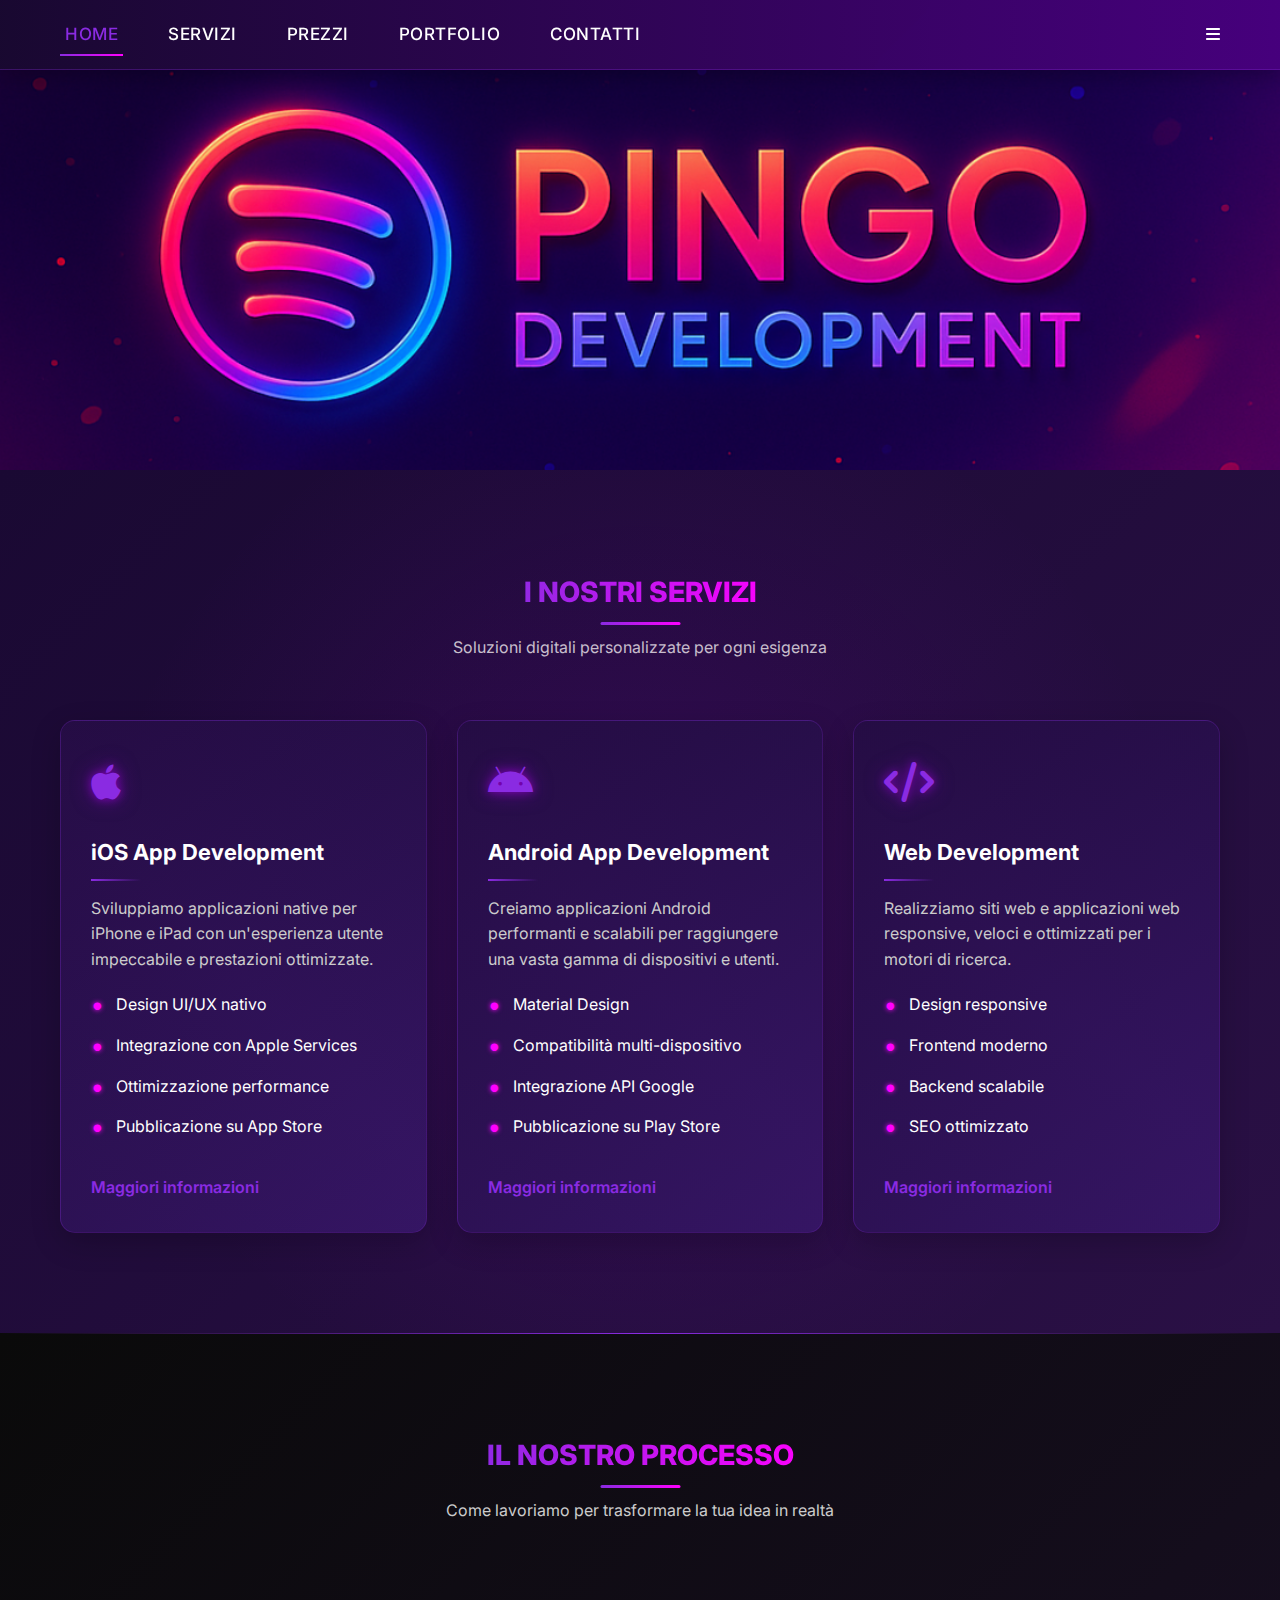
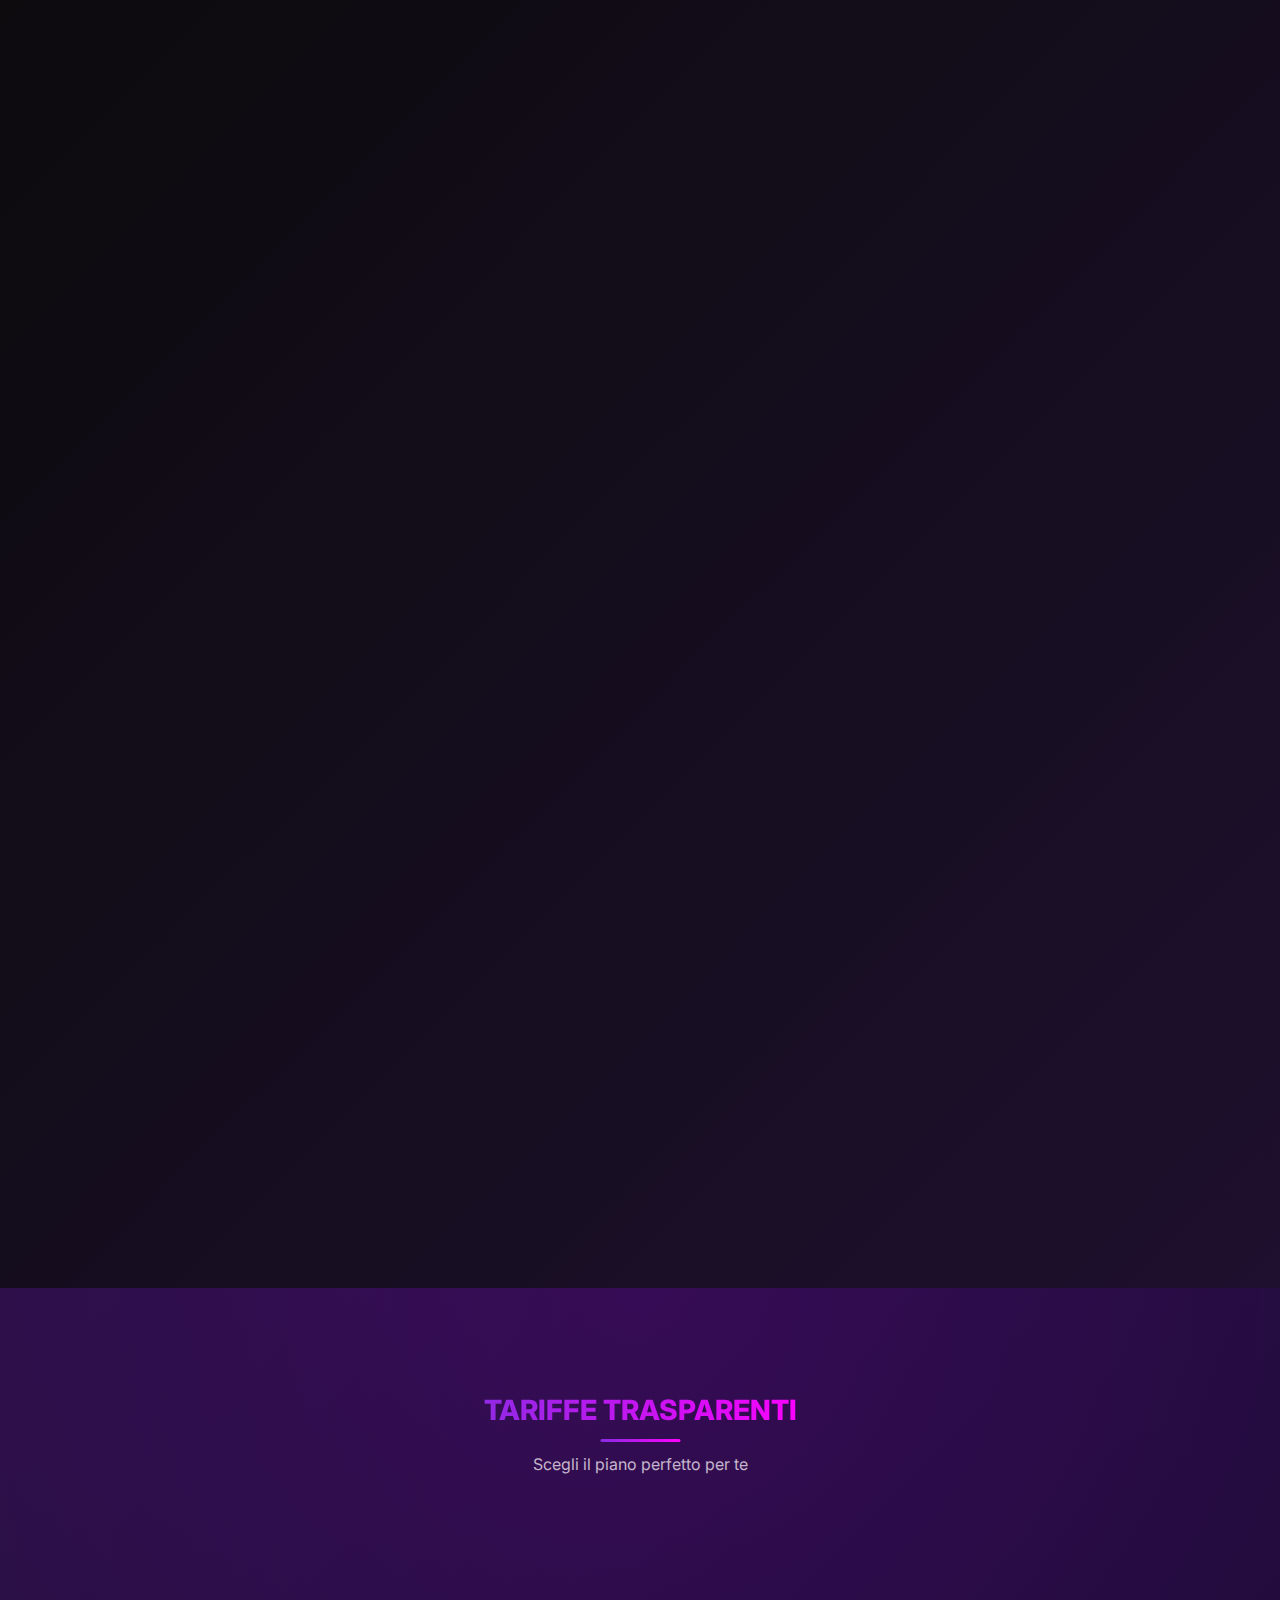
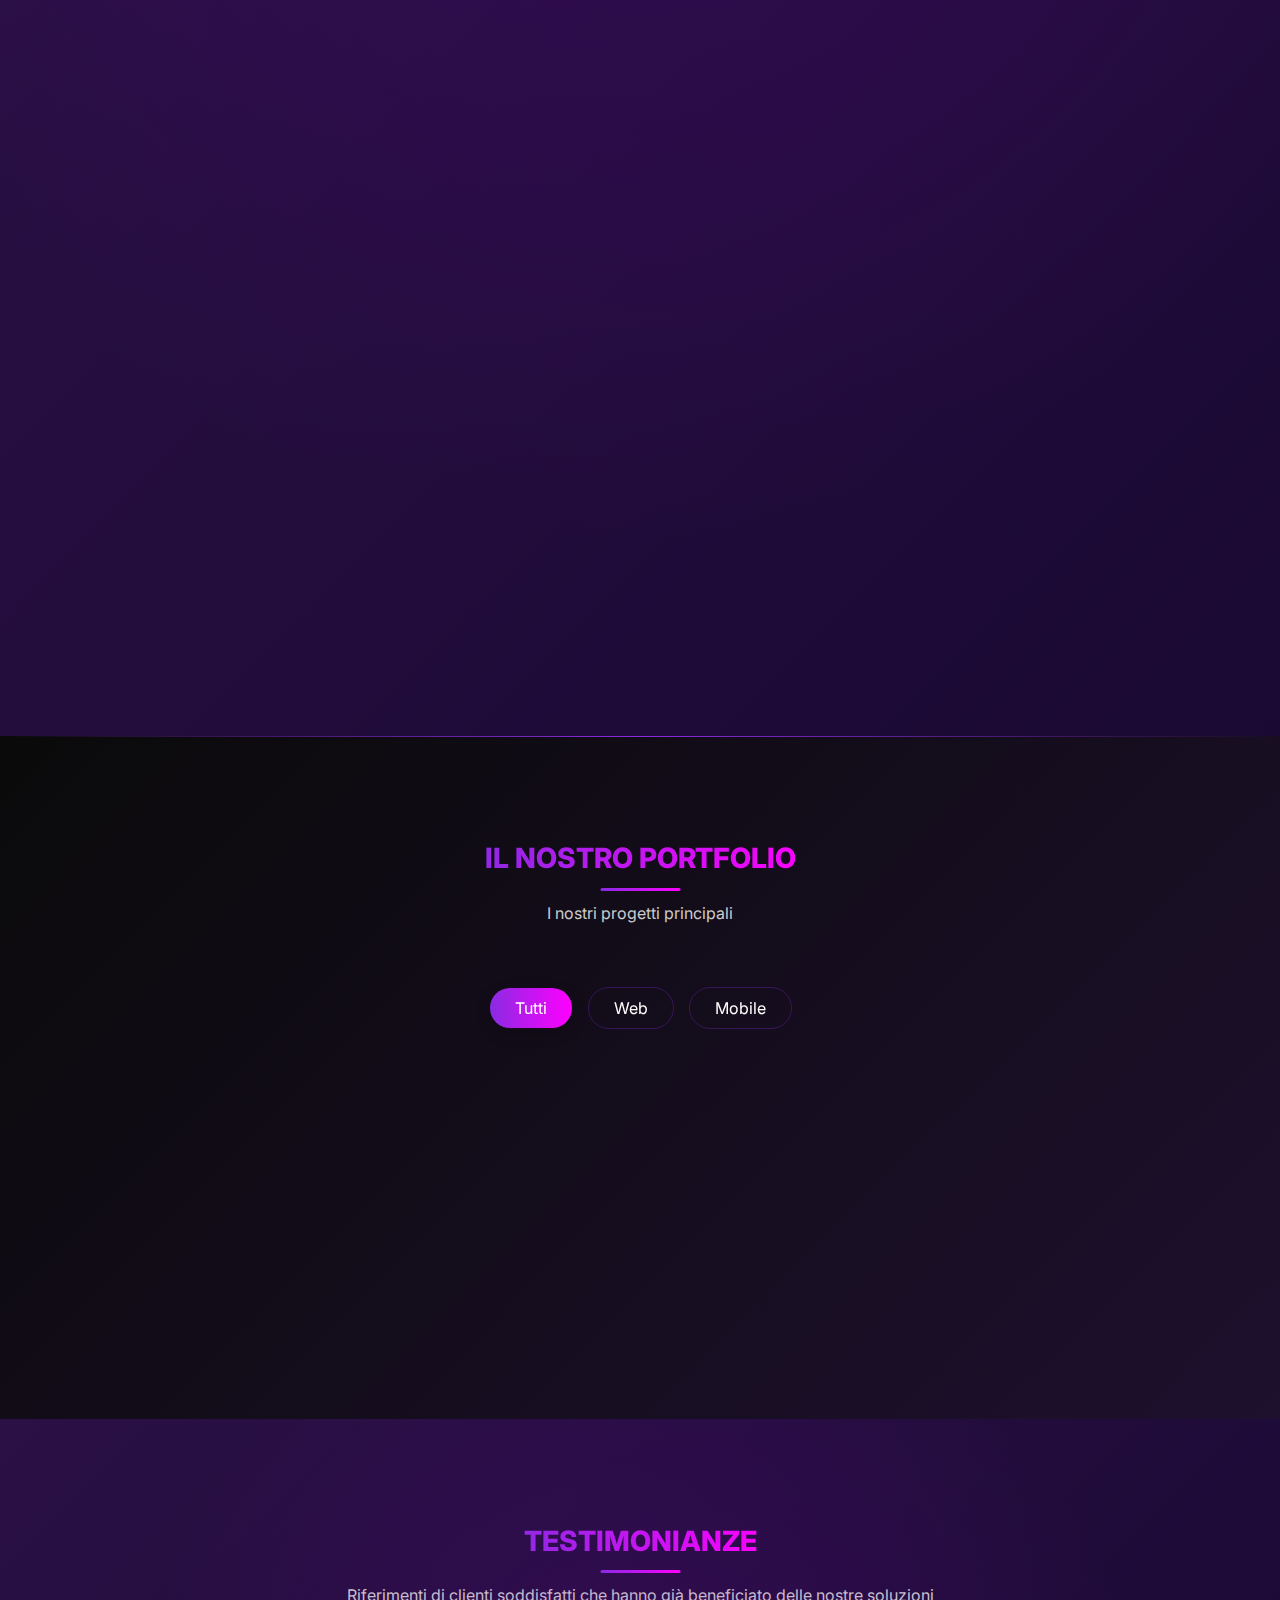
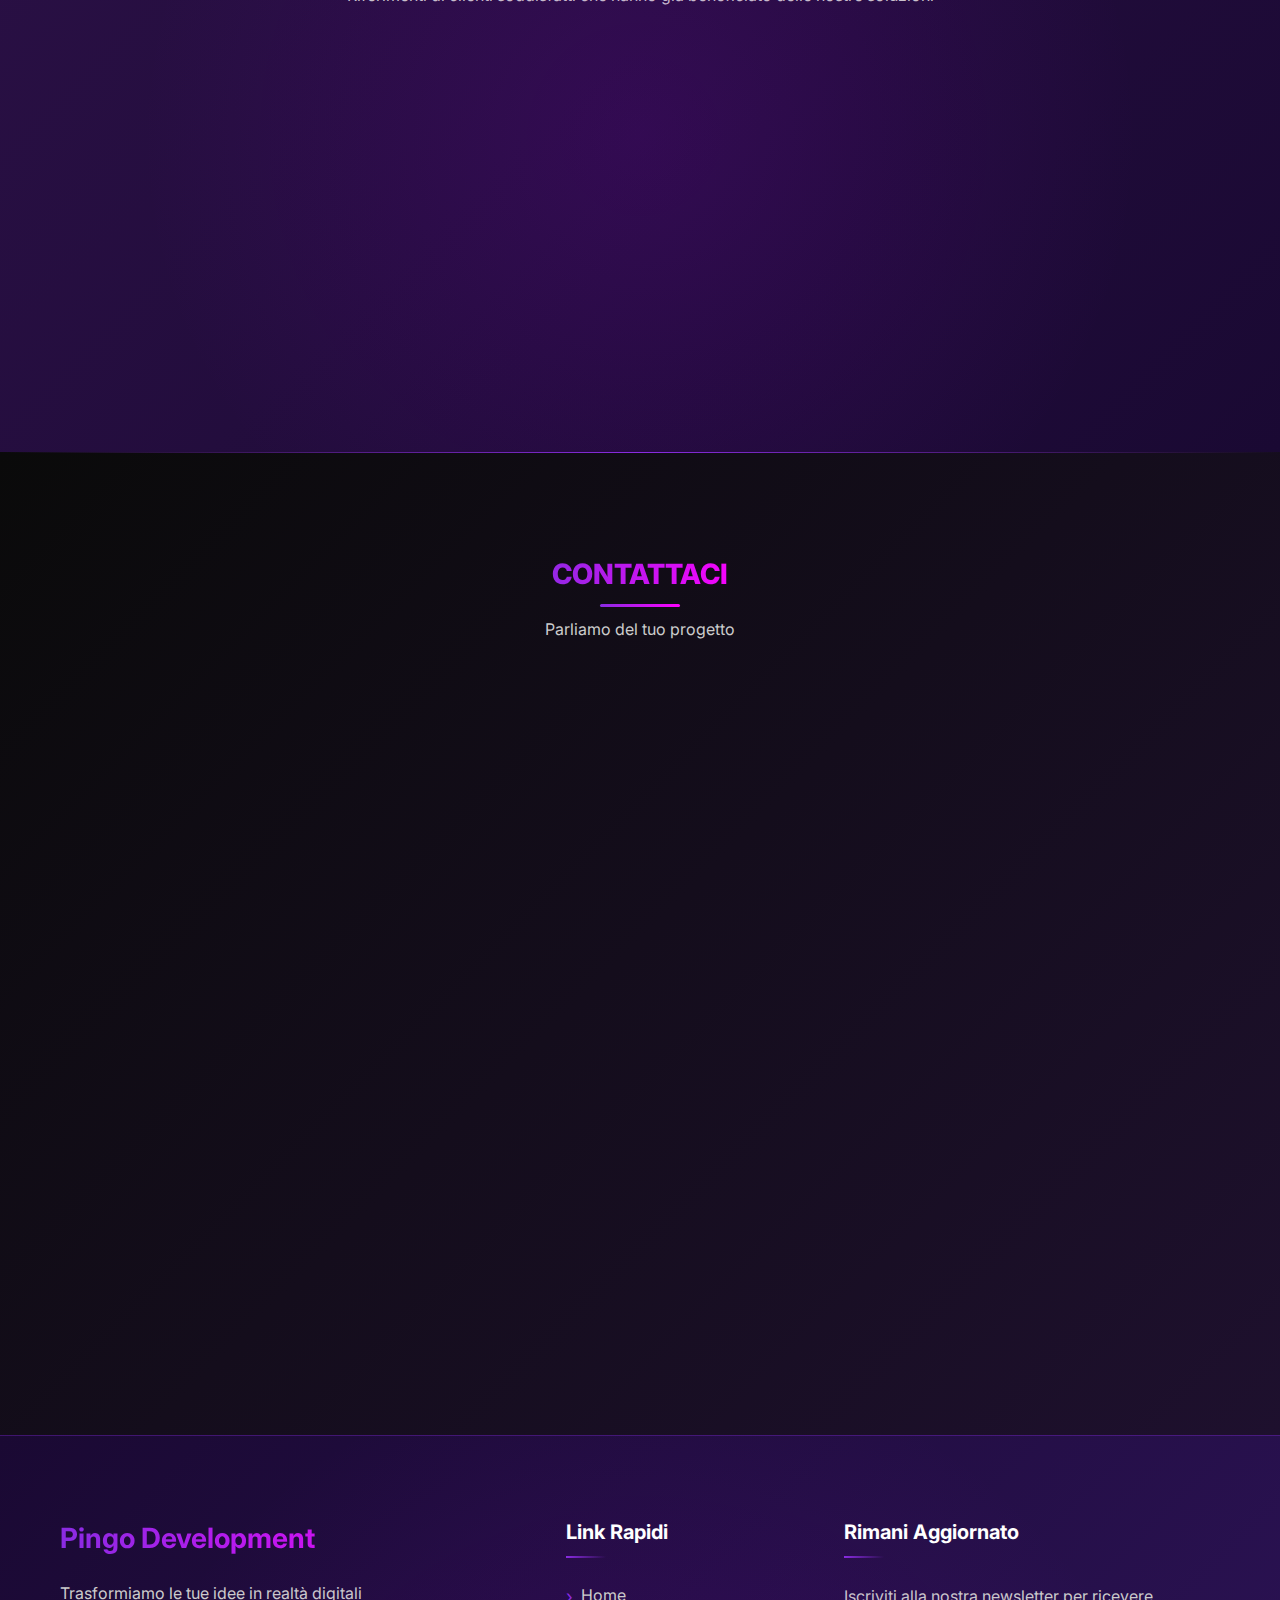
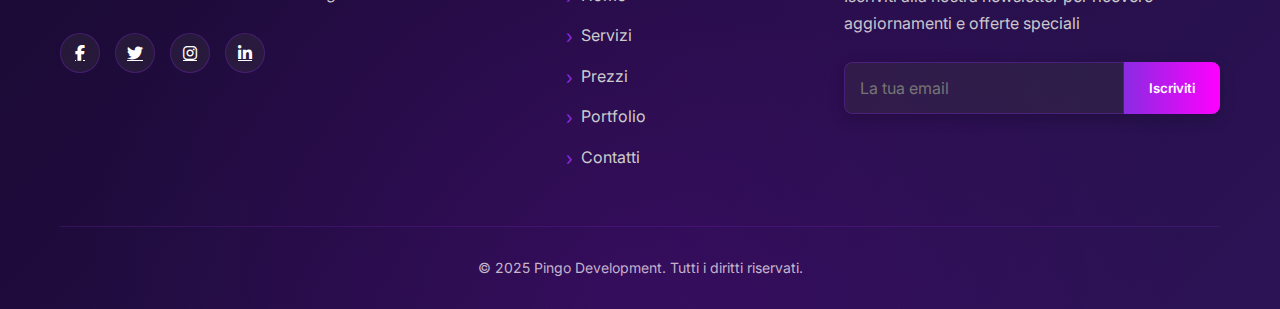
<file: Index.html>
<!DOCTYPE html>
<html lang="it">
<head>
    <meta charset="UTF-8">
    <meta name="viewport" content="width=device-width, initial-scale=1.0">
    <title>Pingo Development</title>
    <link rel="stylesheet" href="style.css">
    <link rel="preconnect" href="https://fonts.googleapis.com">
    <link rel="preconnect" href="https://fonts.gstatic.com" crossorigin>
    <link href="https://fonts.googleapis.com/css2?family=Inter:wght@400;500;600;700&display=swap" rel="stylesheet">
    <link rel="stylesheet" href="https://cdnjs.cloudflare.com/ajax/libs/font-awesome/6.4.0/css/all.min.css">
</head>
<body>
   <!-- Header -->
   <!-- Header modificato: solo link di navigazione -->
   <header>
       <div class="container nav-container">
           <nav class="nav-links">
               <a href="#" class="active">Home</a>
               <a href="#services">Servizi</a>
               <a href="#pricing">Prezzi</a>
               <a href="#portfolio">Portfolio</a>
               <a href="#contact">Contatti</a>
           </nav>
           <div class="mobile-menu-btn">
               <i class="fas fa-bars"></i>
           </div>
       </div>
   </header>

   <!-- Hero Section senza testo e pulsanti -->
   <section class="hero-section">
       <!-- Nessun contenuto qui, solo lo sfondo dell'immagine banner -->
   </section>

    <!-- Services Section -->
    <section id="services" class="services-section">
        <div class="container">
            <h2 class="section-title">I NOSTRI SERVIZI</h2>
            <p class="section-subtitle">Soluzioni digitali personalizzate per ogni esigenza</p>
            
            <div class="services-container">
                <!-- iOS App Development Card -->
                <div class="service-card">
                    <div class="service-icon">
                        <i class="fab fa-apple"></i>
                    </div>
                    <h3>iOS App Development</h3>
                    <p>Sviluppiamo applicazioni native per iPhone e iPad con un'esperienza utente impeccabile e prestazioni ottimizzate.</p>
                    <ul class="service-features">
                        <li>Design UI/UX nativo</li>
                        <li>Integrazione con Apple Services</li>
                        <li>Ottimizzazione performance</li>
                        <li>Pubblicazione su App Store</li>
                    </ul>
                    <a href="#contact" class="service-link">Maggiori informazioni</a>
                </div>
                
                <!-- Android App Development Card -->
                <div class="service-card">
                    <div class="service-icon">
                        <i class="fab fa-android"></i>
                    </div>
                    <h3>Android App Development</h3>
                    <p>Creiamo applicazioni Android performanti e scalabili per raggiungere una vasta gamma di dispositivi e utenti.</p>
                    <ul class="service-features">
                        <li>Material Design</li>
                        <li>Compatibilità multi-dispositivo</li>
                        <li>Integrazione API Google</li>
                        <li>Pubblicazione su Play Store</li>
                    </ul>
                    <a href="#contact" class="service-link">Maggiori informazioni</a>
                </div>
                
                <!-- Web Development Card -->
                <div class="service-card">
                    <div class="service-icon">
                        <i class="fas fa-code"></i>
                    </div>

                    <h3>Web Development</h3>
                    <p>Realizziamo siti web e applicazioni web responsive, veloci e ottimizzati per i motori di ricerca.</p>
                    <ul class="service-features">
                        <li>Design responsive</li>
                        <li>Frontend moderno</li>
                        <li>Backend scalabile</li>
                        <li>SEO ottimizzato</li>
                    </ul>
                    <a href="#contact" class="service-link">Maggiori informazioni</a>
                </div>
            </div>
        </div>
    </section>

    <!-- Process Section -->
    <section class="process-section">
        <div class="container">
            <h2 class="section-title">IL NOSTRO PROCESSO</h2>
            <p class="section-subtitle">Come lavoriamo per trasformare la tua idea in realtà</p>
            
            <div class="process-container">
                <div class="process-step">
                    <div class="step-number">1</div>
                    <div class="step-content">
                        <h3>Analisi e Pianificazione</h3>
                        <p>Comprendiamo le tue esigenze e definiamo obiettivi chiari per il tuo progetto digitale.</p>
                    </div>
                </div>
                
                <div class="process-step">
                    <div class="step-number">2</div>
                    <div class="step-content">
                        <h3>Design UI/UX</h3>
                        <p>Creiamo un'interfaccia utente intuitiva e un'esperienza utente coinvolgente e funzionale.</p>
                    </div>
                </div>
                
                <div class="process-step">
                    <div class="step-number">3</div>
                    <div class="step-content">
                        <h3>Sviluppo</h3>
                        <p>Implementiamo il progetto utilizzando le tecnologie più adatte e seguendo le migliori pratiche.</p>
                    </div>
                </div>
                
                <div class="process-step">
                    <div class="step-number">4</div>
                    <div class="step-content">
                        <h3>Test e Ottimizzazione</h3>
                        <p>Testiamo rigorosamente ogni funzionalità e ottimizziamo per garantire prestazioni eccellenti.</p>
                    </div>
                </div>
                
                <div class="process-step">
                    <div class="step-number">5</div>
                    <div class="step-content">
                        <h3>Lancio e Supporto</h3>
                        <p>Pubblichiamo la tua soluzione e forniamo supporto continuo per garantirne il successo.</p>
                    </div>
                </div>
            </div>
        </div>
    </section>

    <!-- Pricing Section -->
    <section id="pricing" class="pricing-section">
        <div class="container">
            <h2 class="section-title">TARIFFE TRASPARENTI</h2>
            <p class="section-subtitle">Scegli il piano perfetto per te</p>
            
            <div class="pricing-container">
                <!-- App Web -->
                <!-- App Web (senza badge) -->
                <div class="pricing-card">
                    <h3 class="package-title">App Web</h3>
                    <p class="package-description">Funzionalità essenziali per la tua presenza online.</p>

                    <div class="price-container">
                        <h4 class="price">€ 499</h4>
                        <p class="payment-terms">PAGABILI IN 3 RATE</p>
                    </div>

                    <ul class="features-list">
                        <li>Design Responsive</li>
                        <li>5+ Pagine Incluse</li>
                        <li>Supporto Tecnico</li>
                        <li>Assistenza via WhatsApp</li>
                    </ul>

                    <a href="#contact" class="cta-button">Richiedi Preventivo</a>
                </div>

                <!-- App Nativa (Featured) -->
                <div class="pricing-card featured">
                    <div class="featured-tag">Il più scelto ↓</div>
                    <h3 class="package-title">App Nativa</h3>
                    <p class="package-description">La soluzione completa per iOS e Android.</p>
                    <div class="discount-badge">Risparmi il 18%</div>

                    <div class="price-container">
                        <h4 class="price">€ 899</h4>
                        <span class="original-price">€ 1099</span>
                        <p class="payment-terms">PAGABILI IN 3 RATE</p>
                    </div>

                    <ul class="features-list">
                        <li>Compatibilità iOS e Android</li>
                        <li>Funzionalità Personalizzate</li>
                        <li>Supporto Tecnico Premium</li>
                        <li>Assistenza via WhatsApp</li>
                    </ul>

                    <a href="#contact" class="cta-button">Richiedi Preventivo</a>
                </div>

                <!-- Soluzione Completa -->
                <div class="pricing-card">
                    <h3 class="package-title">Soluzione Completa</h3>
                    <p class="package-description">App nativa + sito web ottimizzato.</p>
                    <div class="discount-badge">Risparmi il 21%</div>

                    <div class="price-container">
                        <h4 class="price">€ 1499</h4>
                        <span class="original-price">€ 1899</span>
                        <p class="payment-terms">PAGABILI IN 3 RATE</p>
                    </div>

                    <ul class="features-list">
                        <li>App Nativa + Sito Web</li>
                        <li>Design Premium</li>
                        <li>Supporto Tecnico Prioritario</li>
                        <li>Assistenza via WhatsApp</li>
                    </ul>

                    <a href="#contact" class="cta-button">Richiedi Preventivo</a>
                </div>

            </div>
        </div>
    </section>
<!-- Portfolio Section -->
<section id="portfolio" class="portfolio-section">
    <div class="container">
        <h2 class="section-title">IL NOSTRO PORTFOLIO</h2>
        <p class="section-subtitle">I nostri progetti principali</p>
        
        <div class="portfolio-filter">
            <button class="filter-btn active" data-filter="all">Tutti</button>
            <button class="filter-btn" data-filter="web">Web</button>
            <button class="filter-btn" data-filter="mobile">Mobile</button>
        </div>
        
        <div class="portfolio-grid">
            <div class="portfolio-item" data-category="web">
                <img src="images/app_web.png" alt="App Web">
                <div class="portfolio-overlay">
                    <h3>App Web</h3>
                    <p>Applicazione Web Responsive</p>
                    <a href="#" class="portfolio-link">Vedi Dettagli</a>
                </div>
            </div>
            
            <div class="portfolio-item" data-category="mobile">
                <img src="images/ios_android.png" alt="App Mobile">
                <div class="portfolio-overlay">
                    <h3>App Mobile</h3>
                    <p>iOS & Android</p>
                    <a href="#" class="portfolio-link">Vedi Dettagli</a>
                </div>
            </div>
            
            <div class="portfolio-item" data-category="web">
                <img src="images/sito_web.png" alt="Sito Web">
                <div class="portfolio-overlay">
                    <h3>Sito Web</h3>
                    <p>Pagina Web Aziendale</p>
                    <a href="#" class="portfolio-link">Vedi Dettagli</a>
                </div>
            </div>
        </div>
    </div>
</section>

    <!-- Testimonials Section -->
    <section class="testimonials-section">
        <div class="container">
            <h2 class="section-title">TESTIMONIANZE</h2>
            <p class="section-subtitle">Riferimenti di clienti soddisfatti che hanno già beneficiato delle nostre soluzioni</p>
            
            <div class="testimonials-container">
                <div class="testimonial-card">
                    <div class="testimonial-content">
                        <p>"Pingo Development ha trasformato la mia idea in un'app di successo. Professionalità e competenza al top!"</p>
                    </div>
                    <div class="testimonial-author">
                        <div class="author-info">
                            <h4>Marco Rossi</h4>
                            <p>CEO, TechSolutions</p>
                        </div>
                    </div>
                </div>
                
                <div class="testimonial-card">
                    <div class="testimonial-content">
                        <p>"La nostra app è stata consegnata in tempo e con un design eccezionale. Consigliatissimo!"</p>
                    </div>
                    <div class="testimonial-author">
                        <div class="author-info">
                            <h4>Laura Bianchi</h4>
                            <p>Marketing Manager, InnovaRetail</p>
                        </div>
                    </div>
                </div>
                
                <div class="testimonial-card">
                    <div class="testimonial-content">
                        <p>"Servizio impeccabile e sempre disponibili per supporto. La nostra applicazione web ha superato le aspettative."</p>
                    </div>
                    <div class="testimonial-author">
                        <div class="author-info">
                            <h4>Giovanni Verdi</h4>
                            <p>Founder, EcoStart</p>
                        </div>
                    </div>
                </div>
            </div>
        </div>
    </section>

    <!-- Contact Section -->
    <section id="contact" class="contact-section">
        <div class="container">
            <h2 class="section-title">CONTATTACI</h2>
            <p class="section-subtitle">Parliamo del tuo progetto</p>
            
            <div class="contact-grid">
                <div class="contact-info">
                    <div class="contact-info-item">
                        <i class="fas fa-envelope"></i>
                        <div class="contact-info-content">
                            <h3>Email</h3>
                            <p>j.pingo.development@gmail.com</p>
                        </div>
                    </div>
                    
                    <div class="contact-info-item">
                        <i class="fas fa-phone"></i>
                        <div class="contact-info-content">
                            <h3>Telefono</h3>
                            <p>+39 331 2754741</p>
                        </div>
                    </div>
                    
                    <div class="contact-info-item">
                        <i class="fas fa-map-marker-alt"></i>
                        <div class="contact-info-content">
                            <h3>Sede</h3>
                            <p>Massa, Italia</p>
                        </div>
                    </div>
                </div>
                
                <form class="contact-form">
                    <div class="form-group">
                        <label for="name">Nome</label>
                        <input type="text" id="name" class="form-control" required>
                    </div>
                    
                    <div class="form-group">
                        <label for="email">Email</label>
                        <input type="email" id="email" class="form-control" required>
                    </div>
                    
                    <div class="form-group">
                        <label for="subject">Oggetto</label>
                        <input type="text" id="subject" class="form-control" required>
                    </div>
                    
                    <div class="form-group">
                        <label for="message">Messaggio</label>
                        <textarea id="message" class="form-control" required></textarea>
                    </div>
                    
                    <button type="submit" class="cta-button">Invia Messaggio</button>
                </form>
            </div>
        </div>
    </section>

    <!-- Footer -->
    <footer>
        <div class="container">
            <div class="footer-grid">
                <div class="footer-about">
                    <h3>Pingo Development</h3>
                    <p>Trasformiamo le tue idee in realtà digitali</p>
                    <div class="social-links">
                        <a href="#" class="social-icon"><i class="fab fa-facebook-f"></i></a>
                        <a href="#" class="social-icon"><i class="fab fa-twitter"></i></a>
                        <a href="#" class="social-icon"><i class="fab fa-instagram"></i></a>
                        <a href="#" class="social-icon"><i class="fab fa-linkedin-in"></i></a>
                    </div>
                </div>
                
                <div class="footer-links">
                    <h4>Link Rapidi</h4>
                    <ul>
                        <li><a href="#">Home</a></li>
                        <li><a href="#services">Servizi</a></li>
                        <li><a href="#pricing">Prezzi</a></li>
                        <li><a href="#portfolio">Portfolio</a></li>
                        <li><a href="#contact">Contatti</a></li>
                    </ul>
                </div>
                
                <div class="newsletter">
                    <h4>Rimani Aggiornato</h4>
                    <p>Iscriviti alla nostra newsletter per ricevere aggiornamenti e offerte speciali</p>
                    <div class="newsletter-form">
                        <input type="email" placeholder="La tua email">
                        <button type="submit">Iscriviti</button>
                    </div>
                </div>
            </div>
            
            <div class="copyright">
                © 2025 Pingo Development. Tutti i diritti riservati.
            </div>
        </div>
    </footer>

    <script src="script.js"></script>
</body>
</html>
</file>
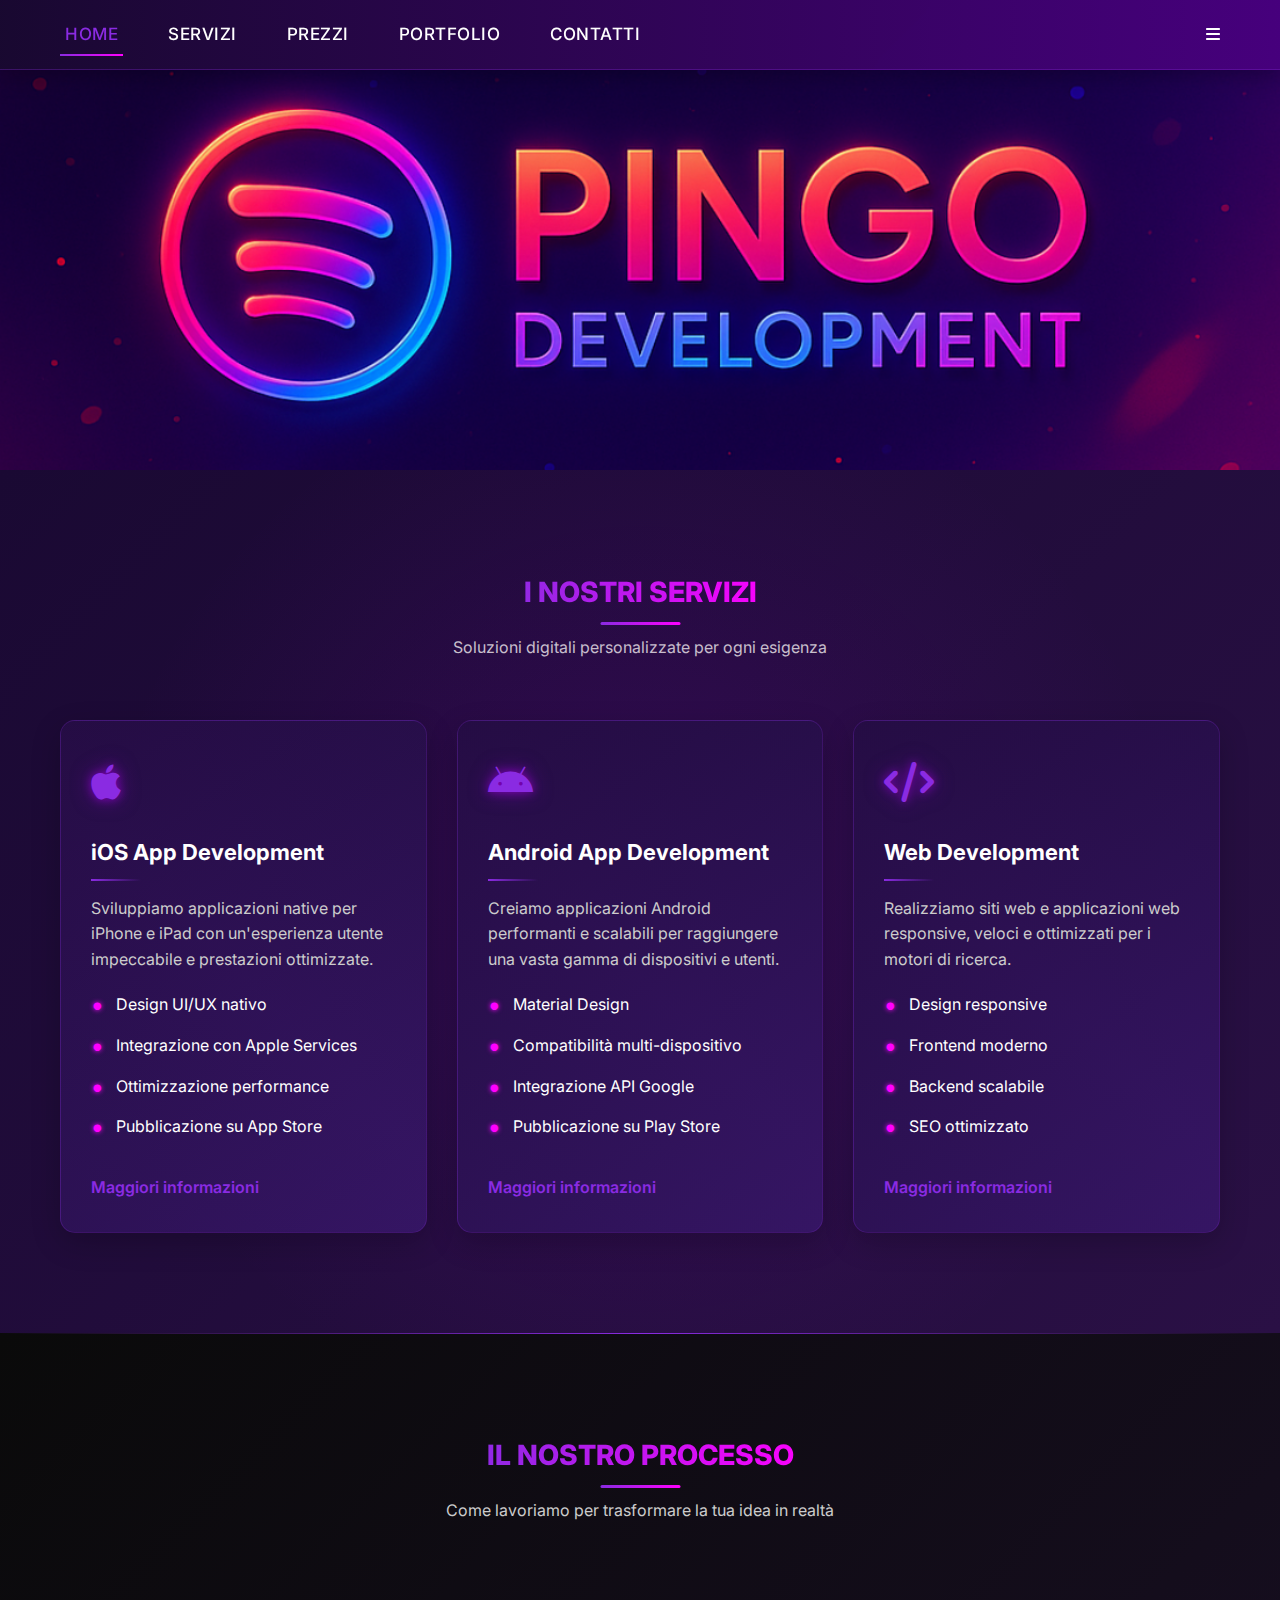
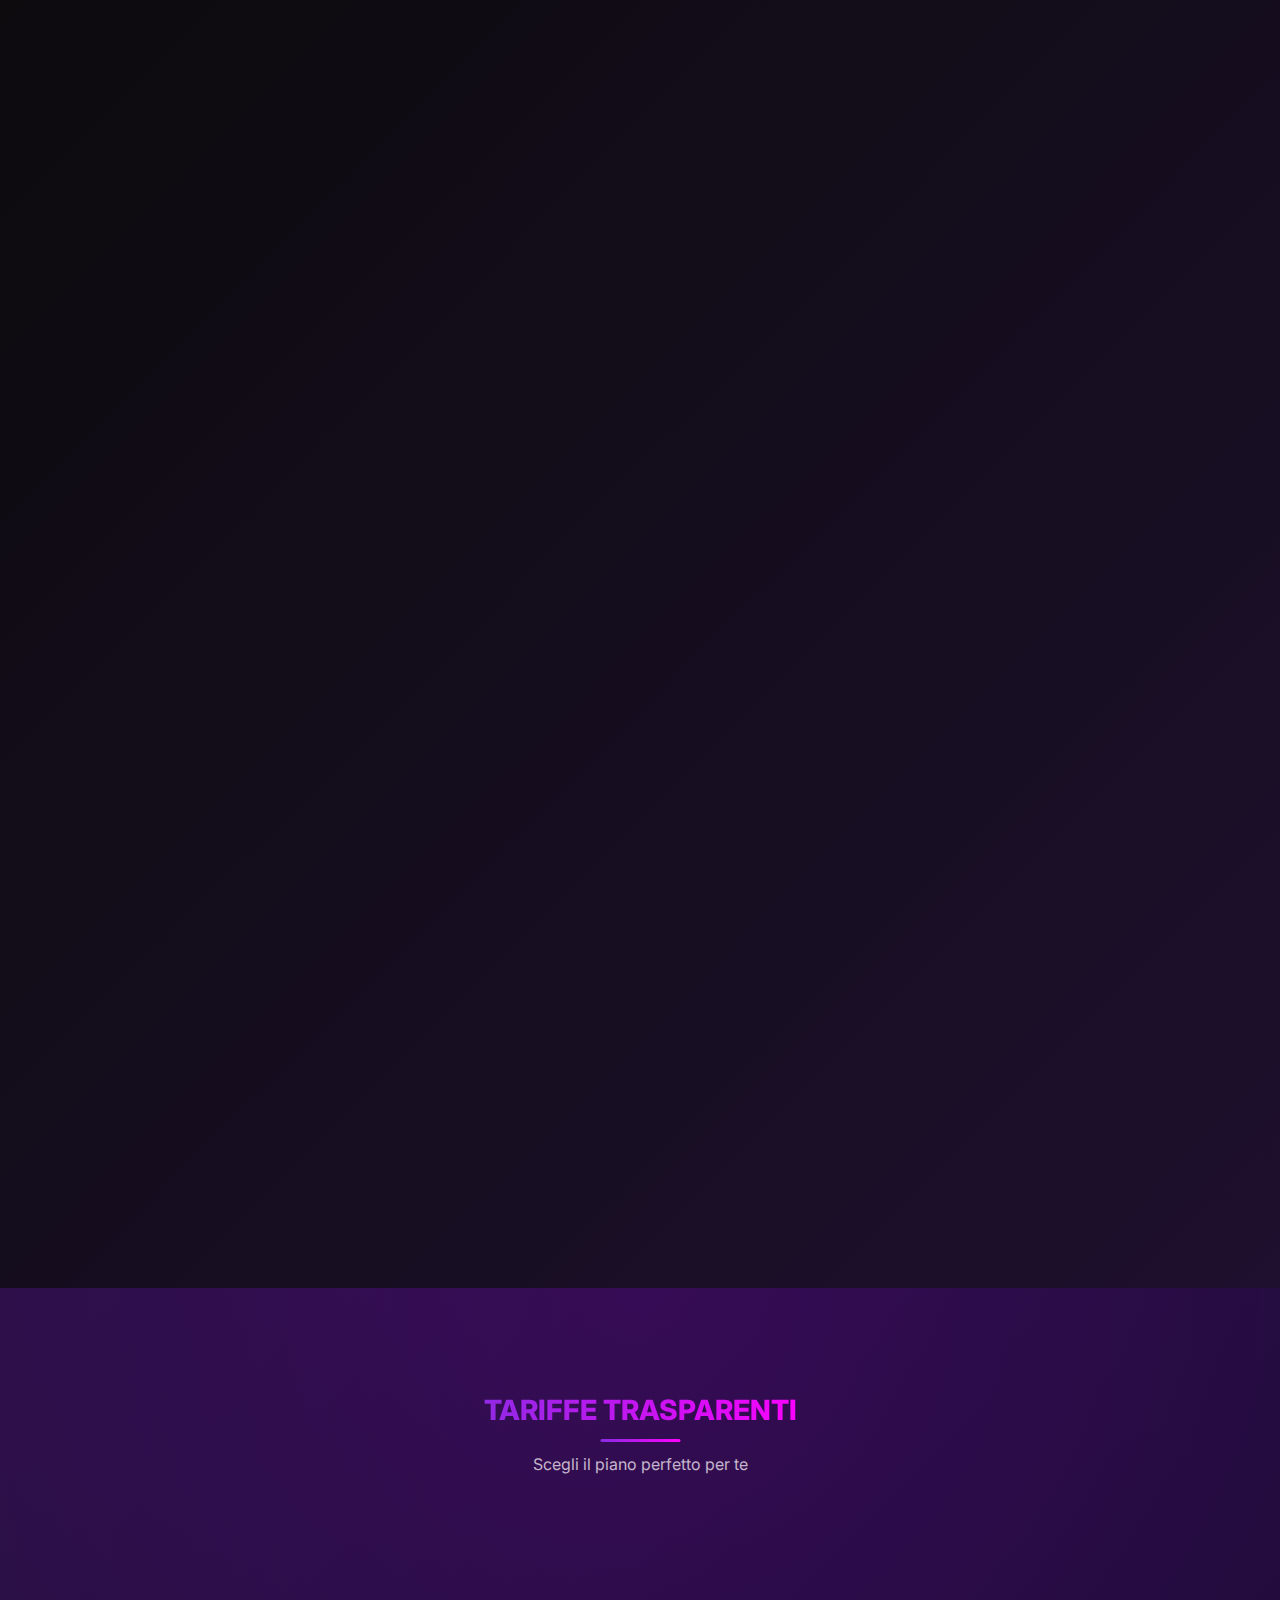
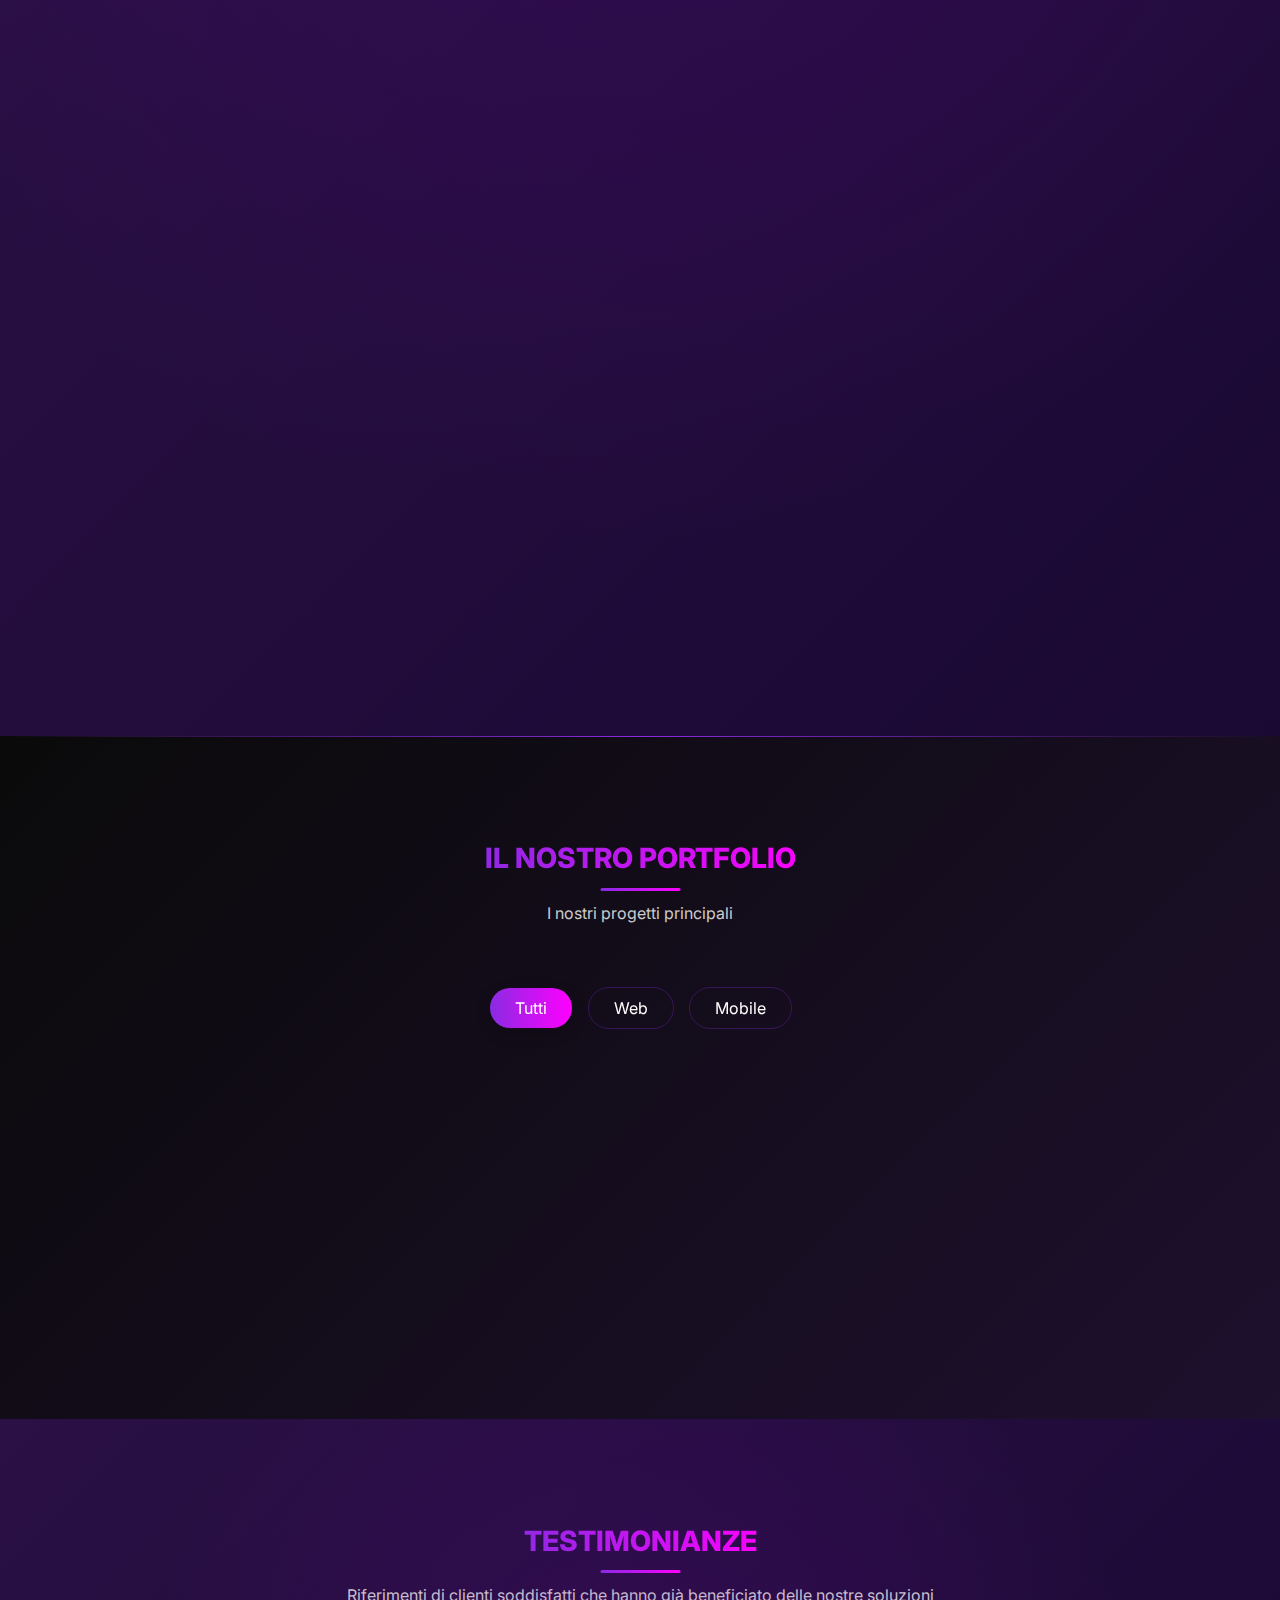
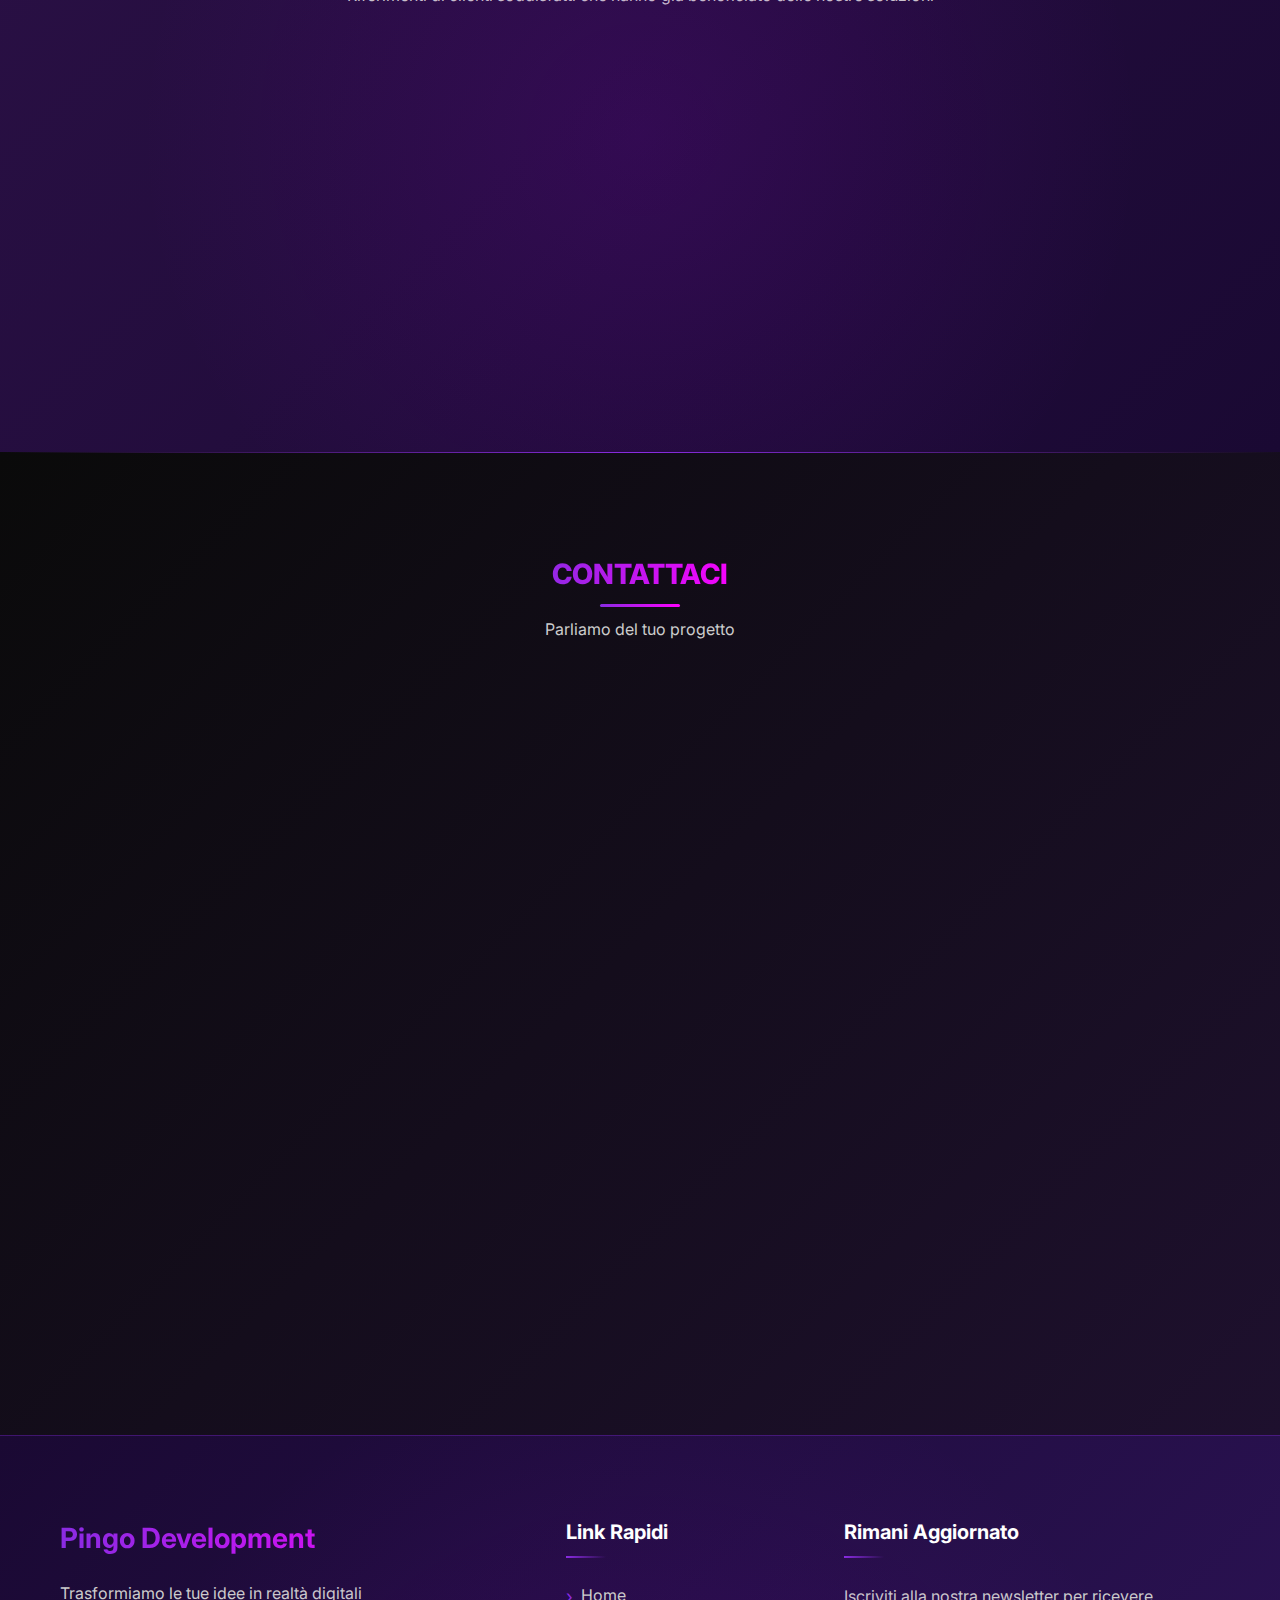
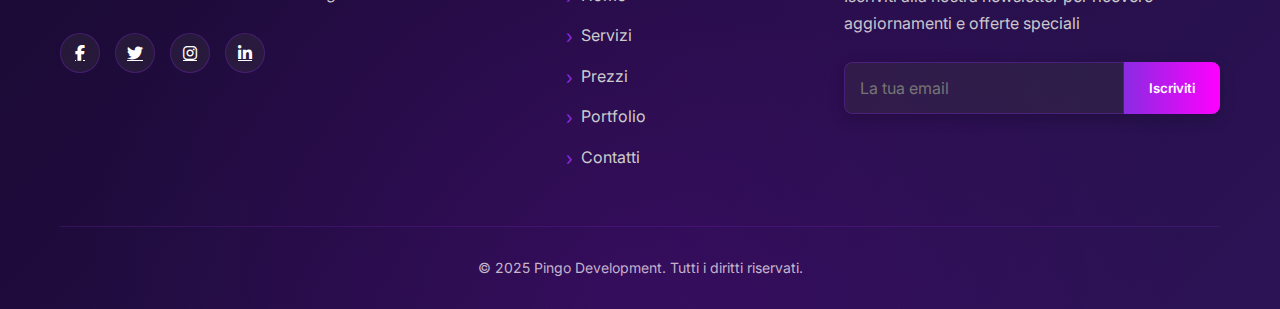
<file: project-details.html>
<!DOCTYPE html>
<html lang="it">
<head>
    <meta charset="UTF-8">
    <meta name="viewport" content="width=device-width, initial-scale=1.0">
    <title>Dettagli Progetto - Pingo Development</title>
    <link rel="stylesheet" href="style.css">
    <link rel="preconnect" href="https://fonts.googleapis.com">
    <link rel="preconnect" href="https://fonts.gstatic.com" crossorigin>
    <link href="https://fonts.googleapis.com/css2?family=Inter:wght@400;500;600;700&display=swap" rel="stylesheet">
    <link rel="stylesheet" href="https://cdnjs.cloudflare.com/ajax/libs/font-awesome/6.4.0/css/all.min.css">
    <!-- CSS aggiuntivo per la pagina di dettaglio -->
    <style>
        .project-header {
            background: linear-gradient(135deg, #1a0933 0%, #2c1356 100%);
            padding: 60px 0;
            text-align: center;
            position: relative;
        }

        .project-header::before {
            content: '';
            position: absolute;
            top: 0;
            left: 0;
            width: 100%;
            height: 100%;
            background: radial-gradient(circle at 50% 50%, rgba(148, 0, 211, 0.15) 0%, rgba(0, 0, 0, 0) 70%);
            pointer-events: none;
        }

        .back-button {
            position: absolute;
            top: 30px;
            left: 30px;
            display: flex;
            align-items: center;
            color: var(--text-color);
            text-decoration: none;
            font-weight: 500;
            transition: all 0.3s;
        }

        .back-button i {
            margin-right: 8px;
        }

        .back-button:hover {
            color: var(--primary-color);
            transform: translateX(-5px);
        }

        .project-title {
            font-size: 36px;
            margin-bottom: 15px;
            color: var(--text-color);
            position: relative;
            display: inline-block;
            background: linear-gradient(to right, var(--primary-color), var(--accent-color), var(--primary-color));
            -webkit-background-clip: text;
            -webkit-text-fill-color: transparent;
            background-size: 200% auto;
            animation: gradientAnimation 5s linear infinite;
        }

        .project-category {
            font-size: 18px;
            color: var(--primary-light);
            margin-bottom: 30px;
        }

        .project-details {
            padding: 80px 0;
            background: linear-gradient(135deg, #0A0A0A 0%, #1E102E 100%);
        }

        .project-details-grid {
            display: grid;
            grid-template-columns: 1fr 1fr;
            gap: 50px;
        }

        .project-description {
            color: var(--text-secondary);
            line-height: 1.8;
        }

        .project-description h3 {
            color: var(--text-color);
            font-size: 24px;
            margin-bottom: 20px;
            position: relative;
            padding-bottom: 10px;
        }

        .project-description h3::after {
            content: '';
            position: absolute;
            bottom: 0;
            left: 0;
            width: 60px;
            height: 2px;
            background: linear-gradient(to right, var(--primary-color), transparent);
        }

        .project-description p {
            margin-bottom: 20px;
        }

        .project-features {
            list-style: none;
            padding: 0;
            margin: 30px 0;
        }

        .project-features li {
            margin-bottom: 15px;
            padding-left: 30px;
            position: relative;
        }

        .project-features li::before {
            content: "✓";
            display: flex;
            align-items: center;
            justify-content: center;
            width: 22px;
            height: 22px;
            background: linear-gradient(135deg, var(--primary-color), var(--accent-color));
            border-radius: 50%;
            color: var(--dark-color);
            font-weight: bold;
            font-size: 12px;
            position: absolute;
            left: 0;
            box-shadow: 0 0 10px rgba(138, 43, 226, 0.5);
        }

        .project-tech {
            display: flex;
            flex-wrap: wrap;
            gap: 10px;
            margin-top: 30px;
        }

        .tech-tag {
            background: rgba(138, 43, 226, 0.2);
            border: 1px solid var(--primary-color);
            color: var(--text-color);
            padding: 5px 15px;
            border-radius: 30px;
            font-size: 14px;
        }

        .project-gallery {
            margin-top: 80px;
        }

        .gallery-title {
            text-align: center;
            margin-bottom: 50px;
            font-size: 28px;
            color: var(--text-color);
            position: relative;
            display: inline-block;
            left: 50%;
            transform: translateX(-50%);
        }

        .gallery-title::after {
            content: '';
            position: absolute;
            bottom: -10px;
            left: 50%;
            transform: translateX(-50%);
            width: 60px;
            height: 2px;
            background: linear-gradient(to right, var(--primary-color), var(--accent-color));
            border-radius: 2px;
        }

        .gallery-grid {
            display: grid;
            grid-template-columns: repeat(auto-fill, minmax(300px, 1fr));
            gap: 30px;
            opacity: 0;
            transform: translateY(30px);
            animation: reveal 0.8s forwards 0.3s;
        }

        .gallery-item {
            border-radius: 15px;
            overflow: hidden;
            box-shadow: 0 15px 35px rgba(0, 0, 0, 0.3);
            border: 1px solid rgba(138, 43, 226, 0.3);
            transition: all 0.4s;
            position: relative;
            height: 600px; /* Altezza fissa per le immagini degli screenshot */
        }

        .gallery-item img {
            width: 100%;
            height: 100%;
            object-fit: cover;
            transition: transform 0.5s;
        }

        .gallery-item:hover {
            transform: translateY(-10px);
            box-shadow: 0 20px 40px rgba(0, 0, 0, 0.5), 0 0 20px var(--glow-color);
            border-color: var(--primary-color);
        }

        .gallery-item:hover img {
            transform: scale(1.05);
        }

        .gallery-caption {
            position: absolute;
            bottom: 0;
            left: 0;
            width: 100%;
            padding: 20px;
            background: linear-gradient(to top, rgba(26, 9, 51, 0.9), transparent);
            color: var(--text-color);
            transform: translateY(100%);
            transition: transform 0.4s;
        }

        .gallery-item:hover .gallery-caption {
            transform: translateY(0);
        }

        /* Responsive */
        @media (max-width: 992px) {
            .project-details-grid {
                grid-template-columns: 1fr;
                gap: 40px;
            }

            .gallery-grid {
                grid-template-columns: repeat(auto-fill, minmax(250px, 1fr));
            }
        }

        @media (max-width: 768px) {
            .project-header {
                padding: 40px 0;
            }

            .back-button {
                top: 20px;
                left: 20px;
            }

            .project-title {
                font-size: 28px;
            }

            .gallery-item {
                height: 500px;
            }
        }

        @media (max-width: 480px) {
            .gallery-grid {
                grid-template-columns: 1fr;
            }

            .gallery-item {
                height: 450px;
            }
        }
    </style>
</head>
<body>
<!-- Header -->
<header>
    <div class="container nav-container">
        <!-- Aggiungi il logo qui -->
        <a href="index.html" class="logo">
            <img src="images/logo.png" alt="Pingo Development" class="logo-image">
        </a>

        <div class="mobile-menu-btn">
            <i class="fas fa-bars"></i>
        </div>
        <nav class="nav-links">
            <a href="index.html">Home</a>
            <a href="index.html#services">Servizi</a>
            <a href="index.html#pricing">Prezzi</a>
            <a href="index.html#portfolio">Portfolio</a>
            <a href="index.html#contact">Contatti</a>
        </nav>
    </div>
</header>


<!-- Project Header -->
<section class="project-header">
    <div class="container">
        <a href="index.html#portfolio" class="back-button">
            <i class="fas fa-arrow-left"></i> Torna al Portfolio
        </a>
        <h1 class="project-title" id="projectTitle">Dettagli Progetto</h1>
        <div class="project-category" id="projectCategory">Categoria Progetto</div>
    </div>
</section>

<!-- Project Details -->
<section class="project-details">
    <div class="container">
        <div class="project-details-grid">
            <div class="project-description">
                <h3>Descrizione del Progetto</h3>
                <p id="projectDesc">Descrizione dettagliata del progetto.</p>

                <p id="projectDesc2">Ulteriori dettagli sul progetto e le sue funzionalità.</p>

                <h3>Caratteristiche Principali</h3>
                <ul class="project-features" id="projectFeatures">
                    <!-- Le caratteristiche verranno aggiunte dinamicamente -->
                </ul>

                <h3>Tecnologie Utilizzate</h3>
                <div class="project-tech" id="projectTech">
                    <!-- I tag delle tecnologie verranno aggiunti dinamicamente -->
                </div>
            </div>

            <div class="project-image">
                <img id="projectMainImage" src="" alt="Project Preview" style="width: 100%; border-radius: 15px; box-shadow: 0 15px 35px rgba(0, 0, 0, 0.3); border: 1px solid rgba(138, 43, 226, 0.3);">
            </div>
        </div>

        <!-- Project Gallery -->
        <div class="project-gallery">
            <h2 class="gallery-title">Screenshot del Progetto</h2>

            <div class="gallery-grid" id="galleryGrid">
                <!-- Gli screenshot verranno aggiunti dinamicamente -->
            </div>
        </div>
    </div>
</section>

<!-- Footer -->
<footer>
    <div class="container">
        <div class="footer-grid">
            <div class="footer-about">
                <h3>Pingo Development</h3>
                <p>Trasformiamo le tue idee in realtà digitali</p>
                <div class="social-links">
                    <a href="#" class="social-icon"><i class="fab fa-facebook-f"></i></a>
                    <a href="#" class="social-icon"><i class="fab fa-twitter"></i></a>
                    <a href="#" class="social-icon"><i class="fab fa-instagram"></i></a>
                    <a href="#" class="social-icon"><i class="fab fa-linkedin-in"></i></a>
                </div>
            </div>

            <div class="footer-links">
                <h4>Link Rapidi</h4>
                <ul>
                    <li><a href="index.html">Home</a></li>
                    <li><a href="index.html#services">Servizi</a></li>
                    <li><a href="index.html#pricing">Prezzi</a></li>
                    <li><a href="index.html#portfolio">Portfolio</a></li>
                    <li><a href="index.html#contact">Contatti</a></li>
                </ul>
            </div>

            <div class="newsletter">
                <h4>Rimani Aggiornato</h4>
                <p>Iscriviti alla nostra newsletter per ricevere aggiornamenti e offerte speciali</p>
                <div class="newsletter-form">
                    <input type="email" placeholder="La tua email">
                    <button type="submit">Iscriviti</button>
                </div>
            </div>
        </div>

        <div class="copyright">
            © 2025 Pingo Development. Tutti i diritti riservati.
        </div>
    </div>
</footer>

<script src="script.js"></script>
<script>
    // Script specifico per la pagina di dettaglio del progetto
    document.addEventListener('DOMContentLoaded', function() {
        // Ottieni i parametri dell'URL
        const urlParams = new URLSearchParams(window.location.search);
        const projectId = urlParams.get('id');

        // Configurazione dei progetti
        const projectsConfig = {
            'mobile': {
                title: 'App Mobile iOS & Android',
                category: 'Applicazione Mobile',
                mainImage: 'images/ios_android.png',
                description: 'Questa applicazione mobile è stata sviluppata per offrire un\'esperienza utente eccezionale sia su dispositivi iOS che Android. Utilizzando le tecnologie native per ciascuna piattaforma, abbiamo creato un\'app performante e intuitiva che risponde perfettamente alle esigenze del cliente.',
                descriptionExtra: 'L\'applicazione include funzionalità avanzate come sincronizzazione in tempo reale, notifiche push personalizzate e un\'interfaccia utente moderna che segue le linee guida di design di entrambe le piattaforme.',
                features: [
                    'Design UI/UX nativo per iOS e Android',
                    'Sincronizzazione dati in tempo reale',
                    'Sistema di notifiche push personalizzate',
                    'Modalità offline con sincronizzazione automatica',
                    'Autenticazione sicura e protezione dei dati',
                    'Prestazioni ottimizzate e basso consumo di batteria'
                ],
                technologies: [
                    'Swift',
                    'Kotlin',
                    'Firebase',
                    'RESTful API',
                    'Push Notifications',
                    'SQLite'
                ],
                gallery: [
                    {
                        image: 'images/screenshots/mobile/screen1.jpg',
                        title: 'Schermata Home Mobile',
                        description: 'Interfaccia principale dell\'applicazione mobile con navigazione intuitiva.'
                    },
                    {
                        image: 'images/screenshots/mobile/screen2.jpg',
                        title: 'Profilo Utente Mobile',
                        description: 'Gestione del profilo utente con impostazioni personalizzabili.'
                    },
                    {
                        image: 'images/screenshots/mobile/screen3.jpg',
                        title: 'Dashboard Mobile',
                        description: 'Visualizzazione dati in tempo reale con grafici interattivi.'
                    }
                ]
            },
            'web': {
                title: 'App Web',
                category: 'Applicazione Web Responsive',
                mainImage: 'images/app_web.png',
                description: 'Questa applicazione web è stata sviluppata utilizzando tecnologie moderne per offrire un\'esperienza utente fluida e reattiva su qualsiasi dispositivo. L\'interfaccia responsive si adatta perfettamente a desktop, tablet e smartphone.',
                descriptionExtra: 'L\'app web include funzionalità avanzate come dashboard personalizzabile, gestione utenti, analisi dei dati in tempo reale e integrazione con vari servizi di terze parti.',
                features: [
                    'Design responsive adattabile a tutti i dispositivi',
                    'Dashboard interattiva con grafici e statistiche',
                    'Sistema di gestione utenti e permessi',
                    'Integrazione API per dati in tempo reale',
                    'Architettura scalabile e performante',
                    'Supporto multi-lingua e localizzazione'
                ],
                technologies: [
                    'HTML5',
                    'CSS3',
                    'JavaScript',
                    'React',
                    'Node.js',
                    'MongoDB'
                ],
                gallery: [
                    {
                        image: 'images/screenshots/web/screen1.jpg',
                        title: 'Dashboard Web',
                        description: 'Pannello di controllo con statistiche e metriche in tempo reale.'
                    },
                    {
                        image: 'images/screenshots/web/screen2.jpg',
                        title: 'Area Amministrativa',
                        description: 'Interfaccia di gestione dei contenuti e degli utenti.'
                    },
                    {
                        image: 'images/screenshots/web/screen3.jpg',
                        title: 'Visualizzazione Dati',
                        description: 'Grafici interattivi e report personalizzabili.'
                    }
                ]
            },
            'website': {
                title: 'Sito Web',
                category: 'Pagina Web Aziendale',
                mainImage: 'images/sito_web.png',
                description: 'Questo sito web aziendale è stato progettato per presentare l\'azienda e i suoi servizi in modo professionale ed elegante. La struttura del sito è ottimizzata per la SEO e offre una navigazione intuitiva per i visitatori.',
                descriptionExtra: 'Il sito include sezioni per la presentazione dei servizi, portfolio dei progetti realizzati, testimonianze dei clienti e un modulo di contatto per le richieste di informazioni.',
                features: [
                    'Design moderno e professionale',
                    'Ottimizzazione SEO per una migliore visibilità',
                    'Responsive design per tutti i dispositivi',
                    'Caricamento veloce delle pagine',
                    'Integrazione con i social media',
                    'Form di contatto funzionante con validazione'
                ],
                technologies: [
                    'HTML5',
                    'CSS3',
                    'JavaScript',
                    'WordPress',
                    'SEO',
                    'Google Analytics'
                ],
                gallery: [
                    {
                        image: 'images/screenshots/website/screen1.jpg',
                        title: 'Home Page',
                        description: 'Pagina principale con presentazione dei servizi aziendali.'
                    },
                    {
                        image: 'images/screenshots/website/screen2.jpg',
                        title: 'Pagina Servizi',
                        description: 'Dettaglio dei servizi offerti con descrizioni e prezzi.'
                    },
                    {
                        image: 'images/screenshots/website/screen3.jpg',
                        title: 'Pagina Contatti',
                        description: 'Form di contatto e informazioni aziendali.'
                    }
                ]
            }
        };

        // Se c'è un ID progetto, carica i dettagli specifici
        if (projectId && projectsConfig[projectId]) {
            loadProjectDetails(projectId, projectsConfig);
        } else {
            // Reindirizza alla home se l'ID non esiste
            window.location.href = 'index.html';
        }

        // Funzione per caricare i dettagli del progetto
        function loadProjectDetails(id, config) {
            const projectData = config[id];

            // Imposta il titolo della pagina
            document.title = projectData.title + ' - Pingo Development';

            // Aggiorna i dettagli del progetto
            document.getElementById('projectTitle').textContent = projectData.title;
            document.getElementById('projectCategory').textContent = projectData.category;
            document.getElementById('projectDesc').textContent = projectData.description;
            document.getElementById('projectDesc2').textContent = projectData.descriptionExtra;
            document.getElementById('projectMainImage').src = projectData.mainImage;
            document.getElementById('projectMainImage').alt = projectData.title;

            // Aggiorna le caratteristiche
            const featuresElement = document.getElementById('projectFeatures');
            featuresElement.innerHTML = '';
            projectData.features.forEach(feature => {
                const li = document.createElement('li');
                li.textContent = feature;
                featuresElement.appendChild(li);
            });

            // Aggiorna le tecnologie
            const techElement = document.getElementById('projectTech');
            techElement.innerHTML = '';
            projectData.technologies.forEach(tech => {
                const span = document.createElement('span');
                span.className = 'tech-tag';
                span.textContent = tech;
                techElement.appendChild(span);
            });

            // Aggiorna la galleria
            const galleryElement = document.getElementById('galleryGrid');
            galleryElement.innerHTML = '';
            projectData.gallery.forEach(item => {
                const galleryItem = document.createElement('div');
                galleryItem.className = 'gallery-item';

                const img = document.createElement('img');
                img.src = item.image;
                img.alt = item.title;

                const caption = document.createElement('div');
                caption.className = 'gallery-caption';

                const h4 = document.createElement('h4');
                h4.textContent = item.title;

                const p = document.createElement('p');
                p.textContent = item.description;

                caption.appendChild(h4);
                caption.appendChild(p);

                galleryItem.appendChild(img);
                galleryItem.appendChild(caption);

                galleryElement.appendChild(galleryItem);
            });
        }
    });
</script>
</body>
</html>
</file>
<file: style.css>
:root {
    --primary-color: #8A2BE2; /* Viola brillante */
    --primary-light: #9945E7; /* Viola più chiaro */
    --primary-dark: #6A1CB0; /* Viola più scuro */
    --accent-color: #FF00FF; /* Magenta per accenti */
    --gradient-start: #4A0082; /* Indigo */
    --gradient-end: #9400D3; /* Viola */
    --dark-color: #0A0A0A; /* Nero quasi puro */
    --gray-color: #1A1A1A; /* Grigio molto scuro */
    --light-gray: #2A2A2A; /* Grigio scuro */
    --text-color: #FFFFFF; /* Bianco */
    --text-secondary: #CCCCCC; /* Grigio chiaro */
    --glow-color: rgba(138, 43, 226, 0.6); /* Bagliore viola */
    --neon-shadow: 0 0 10px rgba(148, 0, 211, 0.7), 0 0 20px rgba(148, 0, 211, 0.5); /* Ombra al neon */
}

@keyframes gradientAnimation {
    0% {
        background-position: 0% 50%;
    }
    50% {
        background-position: 100% 50%;
    }
    100% {
        background-position: 0% 50%;
    }
}

@keyframes pulseGlow {
    0% {
        box-shadow: 0 0 5px var(--glow-color);
    }
    50% {
        box-shadow: 0 0 15px var(--glow-color), 0 0 30px rgba(138, 43, 226, 0.4);
    }
    100% {
        box-shadow: 0 0 5px var(--glow-color);
    }
}

@keyframes floatUp {
    0% {
        transform: translateY(0);
    }
    50% {
        transform: translateY(-10px);
    }
    100% {
        transform: translateY(0);
    }
}

@keyframes reveal {
    0% {
        opacity: 0;
        transform: translateY(20px) scale(0.95);
    }
    100% {
        opacity: 1;
        transform: translateY(0) scale(1);
    }
}

@keyframes borderPulse {
    0% {
        border-color: var(--primary-color);
    }
    50% {
        border-color: var(--accent-color);
    }
    100% {
        border-color: var(--primary-color);
    }
}

* {
    margin: 0;
    padding: 0;
    box-sizing: border-box;
    font-family: 'Inter', 'Segoe UI', Tahoma, Geneva, Verdana, sans-serif;
    transition: all 0.3s ease-in-out;
}

body {
    background: linear-gradient(135deg, var(--dark-color) 0%, #1E102E 50%, var(--dark-color) 100%);
    color: var(--text-color);
    line-height: 1.6;
    overflow-x: hidden;
}

.container {
    max-width: 1200px;
    margin: 0 auto;
    padding: 0 20px;
}

/* Header Section */
header {
    background: linear-gradient(90deg, rgba(26, 9, 51, 0.95) 0%, rgba(74, 0, 130, 0.95) 100%);
    box-shadow: 0 4px 25px rgba(0, 0, 0, 0.3);
    padding: 20px 0;
    position: sticky;
    top: 0;
    z-index: 100;
    height: 70px;
    display: flex;
    align-items: center;
    backdrop-filter: blur(10px);
    -webkit-backdrop-filter: blur(10px);
    border-bottom: 1px solid rgba(138, 43, 226, 0.3);
}

.nav-container {
    display: flex;
    justify-content: space-between; /* Cambia da center a space-between */
    align-items: center;
    position: relative;
    width: 100%;
}


/* Rimuovi il logo */
.logo {
    display: none;
}

/* Stile dei link di navigazione */
.nav-links {
    display: flex;
    gap: 40px; /* Aumentato lo spazio tra i link */
}

.nav-links a {
    color: #FFFFFF; /* Bianco puro per massima visibilità */
    text-decoration: none;
    font-weight: 500;
    transition: all 0.3s;
    padding: 8px 5px;
    position: relative;
    font-size: 17px;
    letter-spacing: 0.5px;
    text-transform: uppercase;
}

.nav-links a::after {
    content: '';
    position: absolute;
    bottom: 0;
    left: 0;
    width: 0;
    height: 2px;
    background: linear-gradient(to right, var(--primary-color), var(--accent-color));
    transition: width 0.3s ease;
}

.nav-links a:hover, .nav-links a.active {
    color: var(--primary-color);
}

.nav-links a:hover::after, .nav-links a.active::after {
    width: 100%;
}

/* Hero Section */
.hero-section {
    background-color: transparent; /* Rimuoviamo il colore di sfondo */
    background-image: url('images/banner.png');
    background-size: 100% auto; /* Larghezza al 100%, altezza automatica */
    background-position: center;
    background-repeat: no-repeat;
    padding: 0; /* Nessun padding */
    text-align: center;
    position: relative;
    overflow: hidden;
    aspect-ratio: 1920/600; /* Imposta il rapporto d'aspetto esatto dell'immagine */
}

/* Aggiungiamo un media query specifico per mobile */
@media (max-width: 768px) {
    .hero-section {
        background-size: contain; /* Su mobile usiamo contain per evitare tagli */
        aspect-ratio: auto; /* Rimuoviamo l'aspect ratio forzato */
        height: auto; /* Altezza automatica */
        padding-top: 52%; /* Valore percentuale basato sul rapporto dell'immagine - da regolare */
    }
}

@media (max-width: 480px) {
    .hero-section {
        padding: 100px 0; /* Ulteriormente ridotto su schermi molto piccoli */
    }
}
hero-section::before {
    display: none; /* Nascondiamo l'overlay viola */
}

.hero-content {
    display: none;
}

/* Services Section */
.services-section {
    padding: 100px 0;
    background: linear-gradient(135deg, #1a0933 0%, #2a1045 100%);
    position: relative;
    overflow: hidden;
}

.services-section::before {
    content: '';
    position: absolute;
    top: 0;
    left: 0;
    width: 100%;
    height: 100%;
    background: radial-gradient(circle at 50% 50%, rgba(148, 0, 211, 0.15) 0%, rgba(0, 0, 0, 0) 70%);
    pointer-events: none;
}

.services-container {
    display: grid;
    grid-template-columns: repeat(auto-fill, minmax(280px, 1fr));
    gap: 30px;
    margin-top: 50px;
}

.service-card {
    background: linear-gradient(145deg, #1a0933 0%, #2c1356 100%);
    border-radius: 15px;
    padding: 30px;
    transition: all 0.4s ease;
    display: flex;
    flex-direction: column;
    height: 100%;
    border: 1px solid rgba(138, 43, 226, 0.3);
    box-shadow: 0 10px 30px rgba(0, 0, 0, 0.2);
    position: relative;
    overflow: hidden;
    z-index: 1;
}

.service-card::before {
    content: '';
    position: absolute;
    top: -100%;
    left: -100%;
    width: 300%;
    height: 300%;
    background: linear-gradient(45deg, transparent, rgba(138, 43, 226, 0.1), transparent);
    transition: all 0.6s ease;
    z-index: -1;
}

.service-card:hover {
    transform: translateY(-15px);
    box-shadow: 0 20px 40px rgba(0, 0, 0, 0.3), 0 0 20px var(--glow-color);
    border-color: var(--primary-color);
}

.service-card:hover::before {
    top: -50%;
    left: -50%;
    transform: rotate(45deg);
}

.service-icon {
    font-size: 40px;
    color: var(--primary-color);
    margin-bottom: 20px;
    text-shadow: var(--neon-shadow);
    animation: pulseGlow 3s infinite;
}

.service-card h3 {
    font-size: 22px;
    margin-bottom: 15px;
    color: var(--text-color);
    position: relative;
    padding-bottom: 10px;
}

.service-card h3::after {
    content: '';
    position: absolute;
    bottom: 0;
    left: 0;
    width: 50px;
    height: 2px;
    background: linear-gradient(to right, var(--primary-color), transparent);
}

.service-card p {
    color: var(--text-secondary);
    margin-bottom: 20px;
}

.service-features {
    list-style-type: none;
    padding: 0;
    margin: 0 0 20px 0;
    flex-grow: 1;
}

.service-features li {
    margin-bottom: 15px;
    padding-left: 25px;
    position: relative;
    color: var(--text-color);
}

.service-features li::before {
    content: "•";
    color: var(--accent-color);
    font-size: 24px;
    position: absolute;
    left: 0;
    top: -6px;
    text-shadow: 0 0 5px var(--accent-color);
}

.service-link {
    color: var(--primary-color);
    text-decoration: none;
    font-weight: 600;
    display: inline-block;
    margin-top: auto;
    transition: all 0.3s;
    position: relative;
    padding-bottom: 2px;
}

.service-link::after {
    content: '';
    position: absolute;
    bottom: 0;
    left: 0;
    width: 0;
    height: 2px;
    background-color: var(--primary-color);
    transition: width 0.3s;
}

.service-link:hover {
    color: var(--accent-color);
    text-shadow: 0 0 3px rgba(255, 0, 255, 0.5);
}

.service-link:hover::after {
    width: 100%;
}

/* Process Section */
.process-section {
    padding: 100px 0;
    background: linear-gradient(135deg, #0A0A0A 0%, #1E102E 100%);
    position: relative;
}

.process-section::before {
    content: '';
    position: absolute;
    top: 0;
    left: 0;
    width: 100%;
    height: 1px;
    background: linear-gradient(to right, transparent, var(--primary-color), transparent);
}

.process-container {
    margin-top: 50px;
    position: relative;
}

.process-step {
    display: flex;
    align-items: flex-start;
    margin-bottom: 50px;
    position: relative;
    opacity: 0;
    transform: translateY(30px);
    animation: reveal 0.8s forwards;
}

.process-step:nth-child(1) { animation-delay: 0.1s; }
.process-step:nth-child(2) { animation-delay: 0.3s; }
.process-step:nth-child(3) { animation-delay: 0.5s; }
.process-step:nth-child(4) { animation-delay: 0.7s; }
.process-step:nth-child(5) { animation-delay: 0.9s; }

.process-step:not(:last-child)::after {
    content: '';
    position: absolute;
    top: 70px;
    left: 30px;
    height: calc(100% - 30px);
    width: 2px;
    background: linear-gradient(to bottom, var(--primary-color), transparent);
}

.step-number {
    display: flex;
    align-items: center;
    justify-content: center;
    width: 60px;
    height: 60px;
    border-radius: 50%;
    background: linear-gradient(135deg, var(--primary-color), var(--accent-color));
    color: var(--dark-color);
    font-size: 24px;
    font-weight: 700;
    margin-right: 30px;
    flex-shrink: 0;
    position: relative;
    z-index: 1;
    box-shadow: var(--neon-shadow);
    animation: pulseGlow 3s infinite;
}

.step-content {
    position: relative;
    padding: 20px;
    background: rgba(26, 9, 51, 0.3);
    border-radius: 10px;
    border-left: 3px solid var(--primary-color);
    backdrop-filter: blur(5px);
    box-shadow: 0 5px 15px rgba(0, 0, 0, 0.2);
    transition: all 0.3s;
}

.step-content:hover {
    transform: translateX(10px);
    border-left-color: var(--accent-color);
}

.step-content h3 {
    font-size: 22px;
    margin-bottom: 10px;
    color: var(--text-color);
    background: linear-gradient(to right, var(--text-color), var(--primary-light));
    -webkit-background-clip: text;
    -webkit-text-fill-color: transparent;
}

.step-content p {
    color: var(--text-secondary);
}

/* Pricing Section */
.pricing-section {
    padding: 100px 0;
    background: linear-gradient(135deg, #2a1045 0%, #1a0933 100%);
    position: relative;
}

.pricing-section::before {
    content: '';
    position: absolute;
    top: 0;
    left: 0;
    width: 100%;
    height: 100%;
    background: radial-gradient(circle at 50% 0%, rgba(148, 0, 211, 0.15) 0%, rgba(0, 0, 0, 0) 70%);
    pointer-events: none;
}

.section-title {
    text-align: center;
    margin-bottom: 20px;
    font-size: 36px;
    font-weight: 800;
    text-transform: uppercase;
    position: relative;
    display: inline-block;
    left: 50%;
    transform: translateX(-50%);
    background: linear-gradient(to right, var(--primary-color), var(--accent-color), var(--primary-color));
    -webkit-background-clip: text;
    -webkit-text-fill-color: transparent;
    background-size: 200% auto;
    animation: gradientAnimation 5s linear infinite;
    padding: 0 20px;
}

.section-title::after {
    content: '';
    position: absolute;
    bottom: -10px;
    left: 50%;
    transform: translateX(-50%);
    width: 80px;
    height: 3px;
    background: linear-gradient(to right, var(--primary-color), var(--accent-color));
    border-radius: 3px;
}

.section-subtitle {
    text-align: center;
    margin-bottom: 60px;
    font-size: 18px;
    color: var(--text-secondary);
}

.pricing-container {
    display: flex;
    justify-content: center;
    gap: 30px;
    flex-wrap: wrap;
    perspective: 1000px;
}

.pricing-card {
    background: linear-gradient(145deg, #1a0933 0%, #2c1356 100%);
    border-radius: 15px;
    padding: 40px 30px;
    width: 330px;
    position: relative;
    display: flex;
    flex-direction: column;
    transition: all 0.5s ease;
    border: 1px solid rgba(138, 43, 226, 0.3);
    box-shadow: 0 15px 35px rgba(0, 0, 0, 0.3);
    overflow: hidden;
    transform-style: preserve-3d;
    opacity: 0;
    animation: reveal 0.8s forwards;
}

.pricing-card:nth-child(1) { animation-delay: 0.1s; }
.pricing-card:nth-child(2) { animation-delay: 0.3s; }
.pricing-card:nth-child(3) { animation-delay: 0.5s; }

.pricing-card::before {
    content: '';
    position: absolute;
    top: 0;
    left: 0;
    width: 100%;
    height: 100%;
    background: linear-gradient(135deg, rgba(138, 43, 226, 0.1) 0%, rgba(255, 0, 255, 0.05) 100%);
    opacity: 0;
    transition: opacity 0.5s;
    z-index: -1;
}

.pricing-card:hover {
    transform: translateY(-20px) rotateX(5deg);
    box-shadow: 0 30px 60px rgba(0, 0, 0, 0.5), 0 0 20px var(--glow-color);
    border-color: var(--primary-color);
}

.pricing-card:hover::before {
    opacity: 1;
}

.featured {
    border: 2px solid var(--primary-color);
    transform: scale(1.05);
    box-shadow: 0 20px 40px rgba(0, 0, 0, 0.4), 0 0 30px var(--glow-color);
    z-index: 2;
    animation: borderPulse 3s infinite, reveal 0.8s forwards 0.3s;
}

.featured:hover {
    transform: translateY(-20px) scale(1.05) rotateX(5deg);
}

.featured-tag {
    background: linear-gradient(to right, var(--primary-color), var(--accent-color));
    color: var(--dark-color);
    text-align: center;
    padding: 12px 0;
    font-weight: 700;
    position: absolute;
    top: 0;
    left: 0;
    right: 0;
    border-radius: 13px 13px 0 0;
    text-transform: uppercase;
    letter-spacing: 1px;
    box-shadow: 0 5px 15px rgba(0, 0, 0, 0.2);
}


.package-title {
    font-size: 26px;
    margin-bottom: 15px;
    color: var(--text-color);
    text-align: center;
    font-weight: 700;
    letter-spacing: 1px;
}

.package-description {
    color: var(--text-secondary);
    margin-bottom: 15px; /* Ridotto per avvicinare il badge */
    font-size: 16px;
    min-height: 75px;
    text-align: center;
}

.price-container {
    margin-top: 20px; /* Aggiunto spazio sopra il prezzo */
    margin-bottom: 30px;
    text-align: center;
    position: relative;
}

.price {
    font-size: 48px;
    font-weight: 800;
    margin: 0;
    background: linear-gradient(to right, var(--primary-color), var(--accent-color));
    -webkit-background-clip: text;
    -webkit-text-fill-color: transparent;
    display: inline-block;
}

.original-price {
    text-decoration: line-through;
    color: var(--text-secondary);
    font-size: 20px;
    margin-left: 10px;
    font-weight: 400;
    opacity: 0.7;
}

.payment-terms {
    font-size: 14px;
    color: var(--text-secondary);
    margin-top: 5px;
    letter-spacing: 1px;
}

.discount-badge {
    background: linear-gradient(to right, var(--primary-color), var(--accent-color));
    color: #FFFFFF; /* Testo bianco */
    padding: 8px 15px;
    border-radius: 20px;
    font-weight: 600;
    display: block; /* Cambiato da inline-block a block */
    position: static; /* Rimosso il posizionamento assoluto */
    font-size: 14px;
    box-shadow: 0 5px 15px rgba(0, 0, 0, 0.2);
    animation: pulseGlow 3s infinite;
    z-index: 5;
    margin: 15px auto 0; /* Centrato orizzontalmente con margine superiore */
    width: fit-content; /* Larghezza in base al contenuto */
    letter-spacing: 0.5px;
    text-shadow: 0 1px 2px rgba(0, 0, 0, 0.2);
}


.discount-badge {
    letter-spacing: 0.5px;
    text-shadow: 0 1px 2px rgba(0, 0, 0, 0.2); /* Leggera ombra per migliorare la leggibilità */
}
.features-list {
    list-style-type: none;
    padding: 0;
    margin: 0 0 30px 0;
    flex-grow: 1;
}

.features-list li {
    margin-bottom: 18px;
    display: flex;
    align-items: center;
    color: var(--text-color);
    position: relative;
    padding-left: 35px;
}

.features-list li::before {
    content: "✓";
    display: flex;
    align-items: center;
    justify-content: center;
    width: 24px;
    height: 24px;
    background: linear-gradient(135deg, var(--primary-color), var(--accent-color));
    border-radius: 50%;
    margin-right: 15px;
    color: var(--dark-color);
    font-weight: bold;
    font-size: 14px;
    position: absolute;
    left: 0;
    box-shadow: 0 0 10px rgba(138, 43, 226, 0.5);
}

.cta-button {
    background: linear-gradient(to right, var(--primary-color), var(--primary-dark));
    color: var(--text-color);
    border: none;
    border-radius: 30px;
    padding: 15px 20px;
    font-size: 16px;
    font-weight: 600;
    cursor: pointer;
    display: flex;
    justify-content: center;
    align-items: center;
    width: 100%;
    transition: all 0.4s;
    text-decoration: none;
    text-transform: uppercase;
    letter-spacing: 1px;
    position: relative;
    overflow: hidden;
    box-shadow: 0 5px 15px rgba(0, 0, 0, 0.2);
}

.cta-button::before {
    content: '';
    position: absolute;
    top: 0;
    left: -100%;
    width: 100%;
    height: 100%;
    background: linear-gradient(to right, transparent, rgba(255, 255, 255, 0.2), transparent);
    transition: all 0.6s;
}

.cta-button:hover {
    background: linear-gradient(to right, var(--accent-color), var(--primary-color));
    box-shadow: 0 5px 20px rgba(138, 43, 226, 0.6);
    transform: translateY(-3px);
}

.cta-button:hover::before {
    left: 100%;
}

/* Portfolio Section */
.portfolio-section {
    padding: 100px 0;
    background: linear-gradient(135deg, #0A0A0A 0%, #1E102E 100%);
    position: relative;
}

.portfolio-section::before {
    content: '';
    position: absolute;
    top: 0;
    left: 0;
    width: 100%;
    height: 1px;
    background: linear-gradient(to right, transparent, var(--primary-color), transparent);
}

.portfolio-filter {
    display: flex;
    justify-content: center;
    margin-bottom: 40px;
    flex-wrap: wrap;
    gap: 15px;
}

.filter-btn {
    background-color: transparent;
    border: 1px solid rgba(138, 43, 226, 0.3);
    color: var(--text-color);
    padding: 10px 25px;
    border-radius: 30px;
    cursor: pointer;
    font-size: 16px;
    transition: all 0.4s;
    position: relative;
    overflow: hidden;
    z-index: 1;
}

.filter-btn::before {
    content: '';
    position: absolute;
    top: 0;
    left: 0;
    width: 0%;
    height: 100%;
    background: linear-gradient(to right, var(--primary-color), var(--accent-color));
    transition: width 0.4s;
    z-index: -1;
}

.filter-btn:hover::before,
.filter-btn.active::before {
    width: 100%;
}

.filter-btn.active,
.filter-btn:hover {
    color: var(--text-color);
    border-color: transparent;
    box-shadow: 0 5px 15px rgba(0, 0, 0, 0.2);
}

.portfolio-grid {
    display: grid;
    grid-template-columns: repeat(auto-fill, minmax(350px, 1fr));
    gap: 30px;
    opacity: 0;
    transform: translateY(20px);
    animation: reveal 0.8s forwards 0.5s;
}

.portfolio-item {
    border-radius: 15px;
    overflow: hidden;
    position: relative;
    height: 250px;
    box-shadow: 0 15px 35px rgba(0, 0, 0, 0.3);
    transition: all 0.5s;
}

.portfolio-item img {
    width: 100%;
    height: 100%;
    object-fit: cover;
    transition: transform 0.7s;
}

.portfolio-overlay {
    position: absolute;
    top: 0;
    left: 0;
    width: 100%;
    height: 100%;
    background: linear-gradient(to bottom, rgba(26, 9, 51, 0.7), rgba(74, 0, 130, 0.9));
    display: flex;
    flex-direction: column;
    justify-content: center;
    align-items: center;
    opacity: 0;
    transition: all 0.5s;
    padding: 20px;
    text-align: center;
    backdrop-filter: blur(5px);
}

.portfolio-item:hover {
    transform: translateY(-10px);
    box-shadow: 0 20px 40px rgba(0, 0, 0, 0.5), 0 0 20px var(--glow-color);
}

.portfolio-item:hover .portfolio-overlay {
    opacity: 1;
}

.portfolio-item:hover img {
    transform: scale(1.2);
}

.portfolio-overlay h3 {
    color: var(--text-color);
    font-size: 24px;
    margin-bottom: 10px;
    transform: translateY(20px);
    opacity: 0;
    transition: all 0.5s 0.1s;
}

.portfolio-overlay p {
    color: var(--primary-light);
    margin-bottom: 20px;
    transform: translateY(20px);
    opacity: 0;
    transition: all 0.5s 0.2s;
}

.portfolio-item:hover .portfolio-overlay h3,
.portfolio-item:hover .portfolio-overlay p {
    transform: translateY(0);
    opacity: 1;
}

.portfolio-link {
    background: linear-gradient(to right, var(--primary-color), var(--accent-color));
    color: var(--text-color);
    padding: 10px 25px;
    border-radius: 30px;
    text-decoration: none;
    font-weight: 500;
    transition: all 0.4s;
    transform: translateY(20px);
    opacity: 0;
    transition: all 0.5s 0.3s;
    box-shadow: 0 5px 15px rgba(0, 0, 0, 0.2);
    position: relative;
    overflow: hidden;
}

.portfolio-link::before {
    content: '';
    position: absolute;
    top: 0;
    left: -100%;
    width: 100%;
    height: 100%;
    background: linear-gradient(to right, transparent, rgba(255, 255, 255, 0.2), transparent);
    transition: all 0.6s;
}

.portfolio-item:hover .portfolio-link {
    transform: translateY(0);
    opacity: 1;
}

.portfolio-link:hover {
    transform: translateY(-3px);
    box-shadow: 0 8px 20px rgba(0, 0, 0, 0.3);
}

.portfolio-link:hover::before {
    left: 100%;
}

/* Testimonials Section */
.testimonials-section {
    padding: 100px 0;
    background: linear-gradient(135deg, #2a1045 0%, #1a0933 100%);
    position: relative;
}

.testimonials-section::before {
    content: '';
    position: absolute;
    top: 0;
    left: 0;
    width: 100%;
    height: 100%;
    background: radial-gradient(circle at 50% 50%, rgba(148, 0, 211, 0.15) 0%, rgba(0, 0, 0, 0) 70%);
    pointer-events: none;
}

.testimonials-container {
    display: flex;
    flex-wrap: wrap;
    justify-content: center;
    gap: 30px;
    margin-top: 50px;
}

.testimonial-card {
    background: linear-gradient(145deg, #1a0933 0%, #2c1356 100%);
    border-radius: 15px;
    padding: 35px;
    width: 350px;
    box-shadow: 0 15px 35px rgba(0, 0, 0, 0.3);
    border: 1px solid rgba(138, 43, 226, 0.3);
    transition: all 0.5s;
    position: relative;
    overflow: hidden;
    opacity: 0;
    animation: reveal 0.8s forwards;
}

.testimonial-card:nth-child(1) { animation-delay: 0.1s; }
.testimonial-card:nth-child(2) { animation-delay: 0.3s; }
.testimonial-card:nth-child(3) { animation-delay: 0.5s; }

.testimonial-card::before {
    content: '';
    position: absolute;
    top: -100%;
    left: -100%;
    width: 300%;
    height: 300%;
    background: linear-gradient(45deg, transparent, rgba(138, 43, 226, 0.1), transparent);
    transition: all 0.6s ease;
    z-index: -1;
}

.testimonial-card:hover {
    transform: translateY(-15px);
    box-shadow: 0 25px 50px rgba(0, 0, 0, 0.4), 0 0 20px var(--glow-color);
    border-color: var(--primary-color);
}

.testimonial-card:hover::before {
    top: -50%;
    left: -50%;
    transform: rotate(45deg);
}

.testimonial-content {
    margin-bottom: 25px;
    position: relative;
}

.testimonial-content::before {
    content: '"';
    font-size: 80px;
    color: var(--primary-color);
    position: absolute;
    left: -15px;
    top: -40px;
    opacity: 0.2;
    font-family: Georgia, serif;
}

.testimonial-content p {
    font-style: italic;
    color: var(--text-color);
    font-size: 16px;
    line-height: 1.7;
    position: relative;
    z-index: 1;
}

.testimonial-author {
    display: flex;
    align-items: center;
    border-top: 1px solid rgba(138, 43, 226, 0.2);
    padding-top: 20px;
}

.author-info h4 {
    font-size: 18px;
    margin-bottom: 5px;
    background: linear-gradient(to right, var(--primary-color), var(--accent-color));
    -webkit-background-clip: text;
    -webkit-text-fill-color: transparent;
    font-weight: 600;
}

.author-info p {
    font-size: 14px;
    color: var(--text-secondary);
}

/* Contact Section */
.contact-section {
    padding: 100px 0;
    background: linear-gradient(135deg, #0A0A0A 0%, #1E102E 100%);
    position: relative;
}

.contact-section::before {
    content: '';
    position: absolute;
    top: 0;
    left: 0;
    width: 100%;
    height: 1px;
    background: linear-gradient(to right, transparent, var(--primary-color), transparent);
}

.contact-grid {
    display: grid;
    grid-template-columns: 1fr 1fr;
    gap: 50px;
    opacity: 0;
    animation: reveal 0.8s forwards 0.2s;
}

.contact-info {
    display: flex;
    flex-direction: column;
    gap: 30px;
}

.contact-info-item {
    display: flex;
    align-items: flex-start;
    gap: 20px;
    padding: 20px;
    background: rgba(26, 9, 51, 0.3);
    border-radius: 10px;
    border-left: 3px solid var(--primary-color);
    transition: all 0.3s;
    backdrop-filter: blur(5px);
    box-shadow: 0 5px 15px rgba(0, 0, 0, 0.2);
}

.contact-info-item:hover {
    transform: translateX(10px);
    border-left-color: var(--accent-color);
    box-shadow: 0 8px 25px rgba(0, 0, 0, 0.3), 0 0 10px var(--glow-color);
}

.contact-info-item i {
    font-size: 24px;
    color: var(--primary-color);
    width: 50px;
    height: 50px;
    display: flex;
    align-items: center;
    justify-content: center;
    background: linear-gradient(135deg, rgba(138, 43, 226, 0.1) 0%, rgba(138, 43, 226, 0.2) 100%);
    border-radius: 50%;
    box-shadow: 0 0 15px rgba(138, 43, 226, 0.3);
    transition: all 0.3s;
}

.contact-info-item:hover i {
    color: var(--accent-color);
    transform: rotateY(180deg);
    box-shadow: 0 0 20px rgba(255, 0, 255, 0.4);
}

.contact-info-content h3 {
    font-size: 20px;
    margin-bottom: 5px;
    background: linear-gradient(to right, var(--primary-color), var(--accent-color));
    -webkit-background-clip: text;
    -webkit-text-fill-color: transparent;
}

.contact-info-content p {
    color: var(--text-secondary);
}

.contact-form {
    display: flex;
    flex-direction: column;
    gap: 20px;
    padding: 30px;
    background: rgba(26, 9, 51, 0.3);
    border-radius: 15px;
    backdrop-filter: blur(5px);
    box-shadow: 0 15px 35px rgba(0, 0, 0, 0.3);
    border: 1px solid rgba(138, 43, 226, 0.3);
    transition: all 0.3s;
}

.contact-form:hover {
    box-shadow: 0 20px 40px rgba(0, 0, 0, 0.4), 0 0 20px var(--glow-color);
    border-color: var(--primary-color);
}

.form-group {
    display: flex;
    flex-direction: column;
    gap: 8px;
}

.form-group label {
    font-weight: 500;
    color: var(--text-color);
    font-size: 16px;
    margin-left: 5px;
}

.form-control {
    padding: 15px;
    background-color: rgba(58, 58, 58, 0.3);
    border: 1px solid rgba(138, 43, 226, 0.3);
    border-radius: 8px;
    color: var(--text-color);
    font-size: 16px;
    transition: all 0.3s;
    box-shadow: inset 0 2px 5px rgba(0, 0, 0, 0.1);
}

.form-control:focus {
    outline: none;
    border-color: var(--primary-color);
    box-shadow: 0 0 10px rgba(138, 43, 226, 0.3), inset 0 2px 5px rgba(0, 0, 0, 0.1);
    background-color: rgba(58, 58, 58, 0.5);
}

textarea.form-control {
    min-height: 150px;
    resize: vertical;
}

/* Footer */
footer {
    background: linear-gradient(135deg, #1a0933 0%, #2c1356 100%);
    padding: 80px 0 30px;
    border-top: 1px solid rgba(138, 43, 226, 0.3);
    position: relative;
    overflow: hidden;
}

footer::before {
    content: '';
    position: absolute;
    top: 0;
    left: 0;
    width: 100%;
    height: 100%;
    background: radial-gradient(circle at 50% 100%, rgba(148, 0, 211, 0.15) 0%, rgba(0, 0, 0, 0) 70%);
    pointer-events: none;
}

.footer-grid {
    display: grid;
    grid-template-columns: 2fr 1fr 1fr;
    gap: 50px;
    margin-bottom: 40px;
}

.footer-about h3 {
    font-size: 28px;
    margin-bottom: 20px;
    background: linear-gradient(to right, var(--primary-color), var(--accent-color));
    -webkit-background-clip: text;
    -webkit-text-fill-color: transparent;
    font-weight: 700;
}

.footer-about p {
    color: var(--text-secondary);
    margin-bottom: 25px;
    max-width: 400px;
    line-height: 1.7;
}

.social-links {
    display: flex;
    gap: 15px;
}

.social-icon {
    display: flex;
    align-items: center;
    justify-content: center;
    width: 40px;
    height: 40px;
    background: rgba(58, 58, 58, 0.3);
    color: var(--text-color);
    border-radius: 50%;
    transition: all 0.4s;
    position: relative;
    overflow: hidden;
    border: 1px solid rgba(138, 43, 226, 0.3);
}

.social-icon::before {
    content: '';
    position: absolute;
    top: 0;
    left: 0;
    width: 100%;
    height: 100%;
    background: linear-gradient(to right, var(--primary-color), var(--accent-color));
    opacity: 0;
    transition: opacity 0.4s;
    z-index: -1;
}

.social-icon:hover {
    transform: translateY(-5px);
    box-shadow: 0 5px 15px rgba(0, 0, 0, 0.3);
    border-color: transparent;
}

.social-icon:hover::before {
    opacity: 1;
}

.footer-links h4 {
    font-size: 20px;
    margin-bottom: 25px;
    color: var(--text-color);
    position: relative;
    display: inline-block;
    padding-bottom: 10px;
}

.footer-links h4::after {
    content: '';
    position: absolute;
    bottom: 0;
    left: 0;
    width: 40px;
    height: 2px;
    background: linear-gradient(to right, var(--primary-color), transparent);
}

.footer-links ul {
    list-style: none;
}

.footer-links li {
    margin-bottom: 15px;
    position: relative;
    padding-left: 15px;
    transition: all 0.3s;
}

.footer-links li::before {
    content: '›';
    position: absolute;
    left: 0;
    color: var(--primary-color);
    font-size: 18px;
    transition: all 0.3s;
}

.footer-links li:hover {
    padding-left: 20px;
}

.footer-links li:hover::before {
    color: var(--accent-color);
    left: 5px;
}

.footer-links a {
    color: var(--text-secondary);
    text-decoration: none;
    transition: color 0.3s;
}

.footer-links a:hover {
    color: var(--primary-light);
}

.newsletter h4 {
    font-size: 20px;
    margin-bottom: 25px;
    color: var(--text-color);
    position: relative;
    display: inline-block;
    padding-bottom: 10px;
}

.newsletter h4::after {
    content: '';
    position: absolute;
    bottom: 0;
    left: 0;
    width: 40px;
    height: 2px;
    background: linear-gradient(to right, var(--primary-color), transparent);
}

.newsletter p {
    color: var(--text-secondary);
    margin-bottom: 25px;
    line-height: 1.7;
}

.newsletter-form {
    display: flex;
    position: relative;
    overflow: hidden;
    border-radius: 8px;
    box-shadow: 0 5px 15px rgba(0, 0, 0, 0.2);
}

.newsletter-form input {
    flex: 1;
    padding: 15px;
    background-color: rgba(58, 58, 58, 0.3);
    border: 1px solid rgba(138, 43, 226, 0.3);
    border-radius: 8px 0 0 8px;
    color: var(--text-color);
    font-size: 16px;
    transition: all 0.3s;
}

.newsletter-form input:focus {
    outline: none;
    border-color: var(--primary-color);
    background-color: rgba(58, 58, 58, 0.5);
}

.newsletter-form button {
    background: linear-gradient(to right, var(--primary-color), var(--accent-color));
    color: var(--text-color);
    border: none;
    padding: 0 25px;
    font-weight: 600;
    border-radius: 0 8px 8px 0;
    cursor: pointer;
    position: relative;
    overflow: hidden;
    transition: all 0.4s;
}

.newsletter-form button::before {
    content: '';
    position: absolute;
    top: 0;
    left: -100%;
    width: 100%;
    height: 100%;
    background: linear-gradient(to right, transparent, rgba(255, 255, 255, 0.2), transparent);
    transition: all 0.6s;
}

.newsletter-form button:hover::before {
    left: 100%;
}

.copyright {
    text-align: center;
    padding-top: 30px;
    border-top: 1px solid rgba(138, 43, 226, 0.2);
    color: var(--text-secondary);
    font-size: 14px;
}

/* Custom Animations */
@keyframes float {
    0%, 100% {
        transform: translateY(0);
    }
    50% {
        transform: translateY(-10px);
    }
}

@keyframes pulse {
    0%, 100% {
        transform: scale(1);
    }
    50% {
        transform: scale(1.05);
    }
}

@keyframes shimmer {
    0% {
        background-position: -100% 0;
    }
    100% {
        background-position: 200% 0;
    }
}
/* Pulsante WhatsApp */
.whatsapp-button {
    position: fixed;
    bottom: 90px; /* Posizionato sopra il pulsante "back-to-top" */
    right: 30px;
    width: 50px;
    height: 50px;
    background: #25D366; /* Colore verde di WhatsApp */
    color: #FFFFFF;
    border-radius: 50%;
    display: flex;
    align-items: center;
    justify-content: center;
    font-size: 28px;
    z-index: 99;
    transition: all 0.4s;
    box-shadow: 0 5px 15px rgba(0, 0, 0, 0.2);
    border: none;
    cursor: pointer;
    animation: float 3s infinite;
}

.whatsapp-button:hover {
    transform: translateY(-5px);
    box-shadow: 0 10px 20px rgba(0, 0, 0, 0.3);
}

@media (max-width: 480px) {
    .whatsapp-button {
        bottom: 70px; /* Regola la posizione su schermi piccoli */
        right: 15px;
        width: 40px;
        height: 40px;
        font-size: 22px;
    }
}
/* Back to Top Button */
.back-to-top {
    position: fixed;
    bottom: 30px;
    right: 30px;
    width: 50px;
    height: 50px;
    background: linear-gradient(to right, var(--primary-color), var(--primary-dark));
    color: var(--text-color);
    border-radius: 50%;
    display: flex;
    align-items: center;
    justify-content: center;
    font-size: 24px;
    cursor: pointer;
    z-index: 99;
    opacity: 0;
    visibility: hidden;
    transition: all 0.4s;
    box-shadow: 0 5px 15px rgba(0, 0, 0, 0.2);
    border: 1px solid rgba(138, 43, 226, 0.3);
}

.back-to-top.show {
    opacity: 1;
    visibility: visible;
    animation: float 3s infinite;
}

.back-to-top:hover {
    background: linear-gradient(to right, var(--accent-color), var(--primary-color));
    transform: translateY(-5px);
    box-shadow: 0 10px 20px rgba(0, 0, 0, 0.3), 0 0 15px var(--glow-color);
}

/* Responsive Design */
@media (max-width: 992px) {
    .logo-image {
        height: 100px;
        top: -20px;
    }

    .hero-content h1 {
        font-size: 36px;
    }

    .pricing-container {
        flex-direction: column;
        align-items: center;
    }

    .pricing-card {
        width: 100%;
        max-width: 400px;
        margin-bottom: 40px;
    }

    .featured {
        transform: none;
        order: -1;
        margin-bottom: 50px;
    }

    .featured:hover {
        transform: translateY(-20px);
    }

    .contact-grid,
    .footer-grid {
        grid-template-columns: 1fr;
        gap: 40px;
    }

    .testimonial-card,
    .portfolio-item {
        width: 100%;
        max-width: 450px;
        margin: 0 auto;
    }

    .portfolio-grid {
        grid-template-columns: repeat(auto-fill, minmax(300px, 1fr));
    }

    .section-title {
        font-size: 32px;
    }
}
@media (max-width: 768px) {
    .nav-container {
        justify-content: flex-start; /* Allinea a sinistra in mobile */
    }

    header {
        height: auto;
        padding: 15px 0;
    }

    .nav-container {
        position: relative;
    }

    .nav-links {
         display: none;
         margin-left: 0; /* Rimuovi il margine sinistro */
     }

    .mobile-menu-btn {
         display: block; /* Mostra in mobile */
         margin-right: 20px; /* Spazio a destra */
     }

   .mobile-menu-open .nav-links {
          display: flex;
          flex-direction: column;
          position: absolute;
          top: 70px; /* Altezza dell'header */
          left: 0;
          right: 0;
          background: linear-gradient(135deg, rgba(26, 9, 51, 0.95) 0%, rgba(44, 19, 86, 0.95) 100%);
          padding: 20px;
          box-shadow: 0 10px 30px rgba(0, 0, 0, 0.3);
          backdrop-filter: blur(10px);
          border-bottom: 1px solid var(--primary-color);
          z-index: 100;
          gap: 20px; /* Spazio tra i link */
      }
  }

    .hero-content h1 {
        font-size: 28px;
    }

    .hero-content p {
        font-size: 16px;
    }

    .section-title {
        font-size: 28px;
    }

    .section-subtitle {
        font-size: 16px;
    }

    .process-step {
        flex-direction: column;
        align-items: center;
        text-align: center;
    }

    .step-number {
        margin-bottom: 20px;
        margin-right: 0;
    }

    .process-step:not(:last-child)::after {
        display: none;
    }

    .step-content {
        width: 100%;
    }
}

@media (max-width: 480px) {
    .logo-image {
        height: 70px;
        top: -5px;
    }

    .hero-section {
        padding: 120px 0;
    }

    .hero-content h1 {
        font-size: 24px;
    }

    .pricing-card {
        padding: 30px 20px;
    }

    .price {
        font-size: 36px;
    }

    .newsletter-form {
        flex-direction: column;
    }

    .newsletter-form input {
        border-radius: 8px;
        margin-bottom: 10px;
    }

    .newsletter-form button {
        border-radius: 8px;
        padding: 12px;
        width: 100%;
    }

    .portfolio-grid {
        grid-template-columns: 1fr;
    }

    .back-to-top {
        bottom: 15px;
        right: 15px;
        width: 40px;
        height: 40px;
        font-size: 20px;
    }

    .service-card,
    .testimonial-card,
    .pricing-card,
    .portfolio-item {
        transform: none !important;
    }
}

/* Additional Modern Effects */
.glow-text {
    text-shadow: 0 0 5px var(--glow-color);
}

.shimmer {
    background: linear-gradient(90deg,
        transparent 0%,
        rgba(255, 255, 255, 0.2) 50%,
        transparent 100%);
    background-size: 200% 100%;
    animation: shimmer 2s infinite;
}

.floating {
    animation: float 4s ease-in-out infinite;
}

.pulsing {
    animation: pulse 3s ease-in-out infinite;
}

/* Glass Morphism Effect */
.glass-effect {
    background: rgba(26, 9, 51, 0.3);
    backdrop-filter: blur(10px);
    -webkit-backdrop-filter: blur(10px);
    border: 1px solid rgba(138, 43, 226, 0.3);
    box-shadow: 0 8px 32px rgba(0, 0, 0, 0.3);
}
</file>
